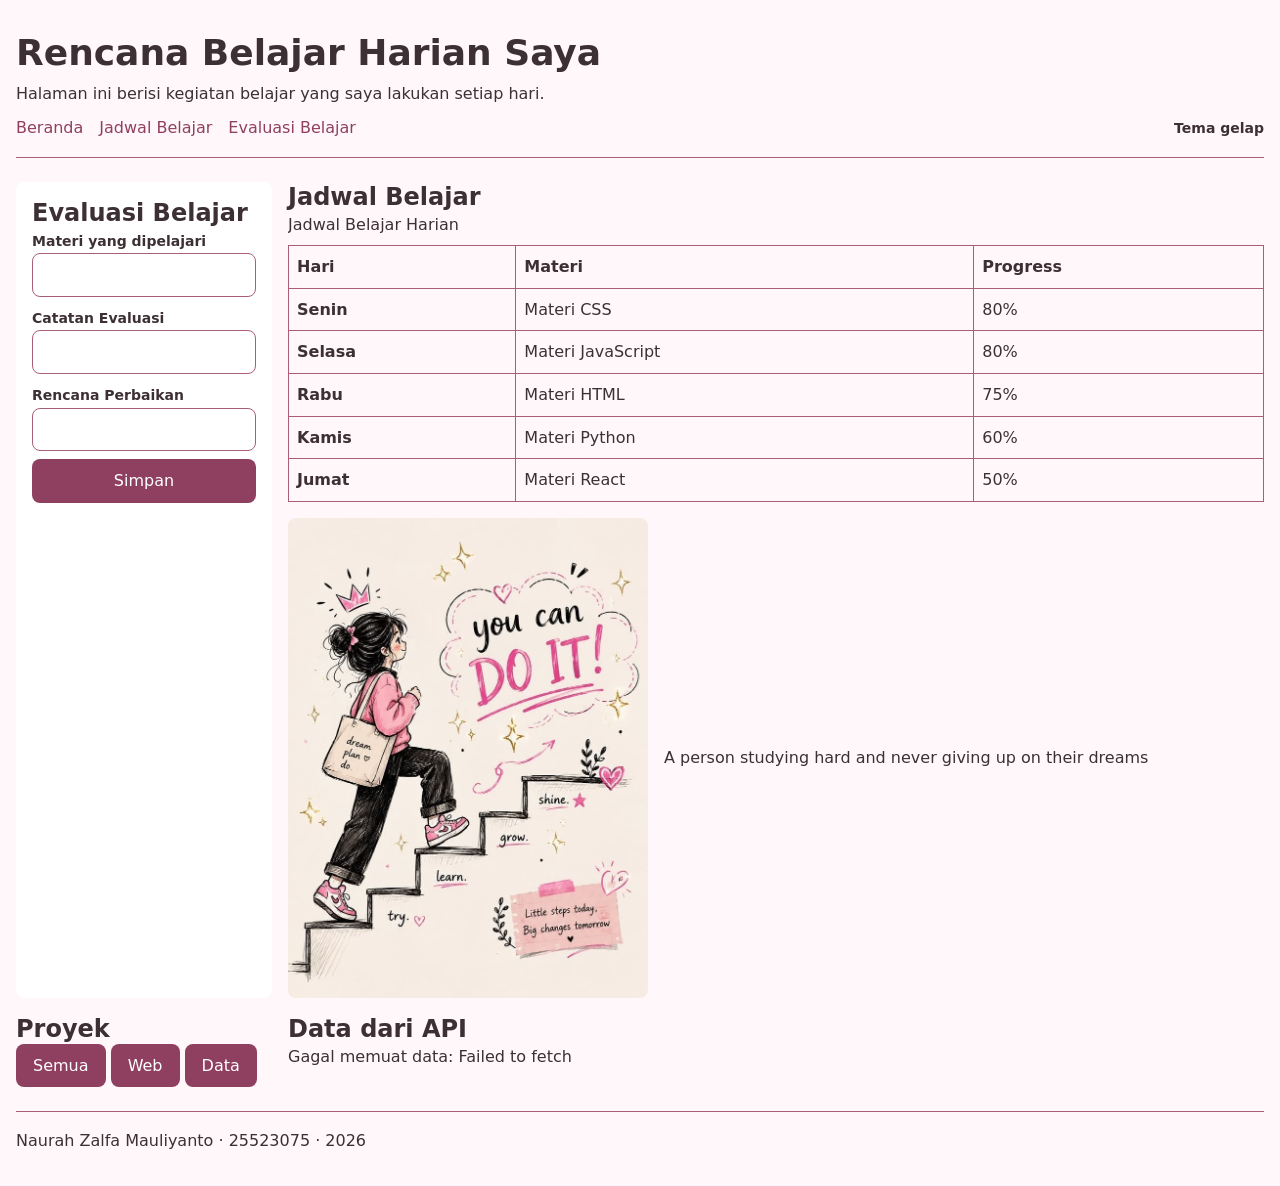
<file: worksheet-p10/profil.html>
<!DOCTYPE html>
<html lang="id">

<head>
    <title>Rencana Belajar Harian Saya</title>

    <meta charset="utf-8">
    <meta name="viewport" content="width=device-width, initial-scale=1.0">

    <link rel="stylesheet" href="tokens.css">
    <link rel="stylesheet" href="base.css">
    <link rel="stylesheet" href="layout.css">
    <link rel="stylesheet" href="komponen.css">
    <link rel="stylesheet" href="tema.css">
    <link rel="stylesheet" href="responsif.css">
</head>

<body class="page">

    <header id="beranda">

        <div class="header-baris">

            <h1>Rencana Belajar Harian Saya</h1>

            <p class="deskripsi-header">
                Halaman ini berisi kegiatan belajar yang saya lakukan setiap hari.
            </p>

            <div class="navigasi-bawah">

                <nav class="navbar" aria-label="Navigasi utama">
                    <ul>
                        <li>
                            <a href="#beranda">Beranda</a>
                        </li>

                        <li>
                            <a href="#bagian-1">Jadwal Belajar</a>
                        </li>

                        <li>
                            <a href="#bagian-2">Evaluasi Belajar</a>
                        </li>
                    </ul>
                </nav>

                <label class="tombol-tema">
                    <input
                        type="checkbox"
                        id="tema"
                        class="pengalih-tema"
                    >
                    Tema gelap
                </label>

            </div>

        </div>

    </header>

    <main class="content">

        <section id="bagian-2" class="sisi">

            <h2>Evaluasi Belajar</h2>

            <form>

                <p>
                    <label for="materi">
                        Materi yang dipelajari
                    </label>

                    <input
                        type="text"
                        id="materi"
                        name="materi"
                    >

                    <small id="error-materi"></small>
                </p>

                <p>
                    <label for="catatan-evaluasi">
                        Catatan Evaluasi
                    </label>

                    <input
                        type="text"
                        id="catatan-evaluasi"
                        name="catatan-evaluasi"
                    >

                    <small id="error-catatan"></small>
                </p>

                <p>
                    <label for="rencana-perbaikan">
                        Rencana Perbaikan
                    </label>

                    <input
                        type="text"
                        id="rencana-perbaikan"
                        name="rencana-perbaikan"
                    >

                    <small id="error-rencana"></small>
                </p>

                <button type="submit">
                    Simpan
                </button>

            </form>

        </section>

        <section id="bagian-1" class="utama">

            <h2>Jadwal Belajar</h2>

            <div class="table-wrap">

                <table>

                    <caption>
                        Jadwal Belajar Harian
                    </caption>

                    <thead>
                        <tr>
                            <th scope="col">Hari</th>
                            <th scope="col">Materi</th>
                            <th scope="col">Progress</th>
                        </tr>
                    </thead>

                    <tbody>

                        <tr>
                            <th scope="row">Senin</th>
                            <td>Materi CSS</td>
                            <td>80%</td>
                        </tr>

                        <tr>
                            <th scope="row">Selasa</th>
                            <td>Materi JavaScript</td>
                            <td>80%</td>
                        </tr>

                        <tr>
                            <th scope="row">Rabu</th>
                            <td>Materi HTML</td>
                            <td>75%</td>
                        </tr>

                        <tr>
                            <th scope="row">Kamis</th>
                            <td>Materi Python</td>
                            <td>60%</td>
                        </tr>

                        <tr>
                            <th scope="row">Jumat</th>
                            <td>Materi React</td>
                            <td>50%</td>
                        </tr>

                    </tbody>

                </table>

            </div>

            <figure>

                <img
                    src="belajar.jpe"
                    alt="A person studying hard and never giving up on their dreams"
                >

                <figcaption>
                    A person studying hard and never giving up on their dreams
                </figcaption>

            </figure>

        </section>

        <section>

            <h2>Proyek</h2>

            <div id="filter">
                <button data-kategori="semua" class="aktif">
                    Semua
                </button>

                <button data-kategori="web">
                    Web
                </button>

                <button data-kategori="data">
                    Data
                </button>
            </div>

            <ul id="daftar"></ul>

            <p id="pesan-kosong" hidden>
                Tidak ada proyek pada kategori itu.
            </p>

        </section>

    
        <section id="bagian-api">

            <h2>Data dari API</h2>

            <div id="daftar-api"></div>

        </section>

    </main>

    <footer>

        <p>
            Naurah Zalfa Mauliyanto · 25523075 · 2026
        </p>

    </footer>

    <script type="module" src="js/app.js"></script>
    <script type="module" src="js/dom.js"></script>

</body>
</html>
</file>
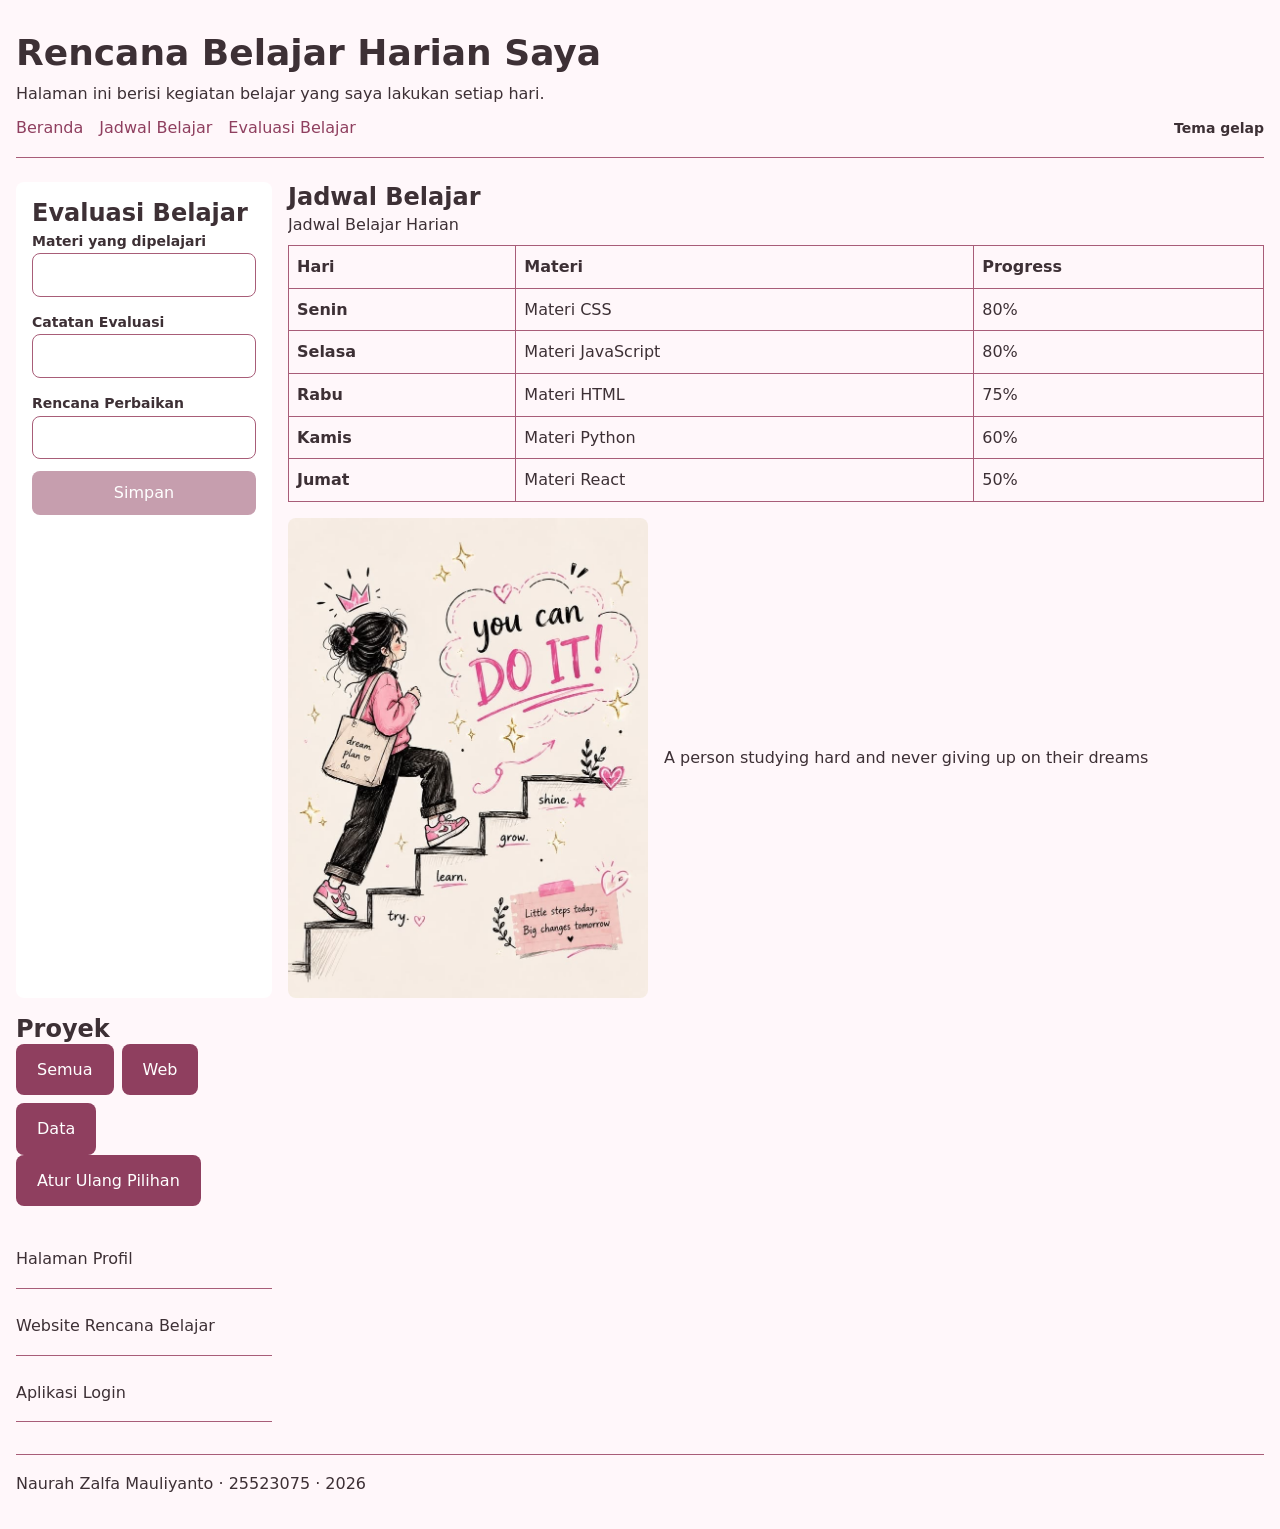
<file: worksheet-p11/profil.html>
<!DOCTYPE html>
<html lang="id">

<head>
    <meta charset="utf-8">
    <meta name="viewport" content="width=device-width, initial-scale=1.0">
    <title>Rencana Belajar Harian Saya</title>

    <link rel="stylesheet" href="tokens.css">
    <link rel="stylesheet" href="base.css">
    <link rel="stylesheet" href="layout.css">
    <link rel="stylesheet" href="komponen.css">
    <link rel="stylesheet" href="tema.css">
    <link rel="stylesheet" href="responsif.css">
</head>

<body class="page">

    <header id="beranda">
        <div class="header-baris">

            <h1>Rencana Belajar Harian Saya</h1>

            <p class="deskripsi-header">
                Halaman ini berisi kegiatan belajar yang saya lakukan setiap hari.
            </p>

            <div class="navigasi-bawah">
                <nav class="navbar" aria-label="Navigasi utama">
                    <ul>
                        <li><a href="#beranda">Beranda</a></li>
                        <li><a href="#bagian-1">Jadwal Belajar</a></li>
                        <li><a href="#bagian-2">Evaluasi Belajar</a></li>
                    </ul>
                </nav>

                <label class="tombol-tema">
                    <input
                        type="checkbox"
                        id="tema"
                        class="pengalih-tema"
                    >
                    Tema gelap
                </label>
            </div>

        </div>
    </header>

    <main class="content">

        <section id="bagian-2" class="sisi">
            <h2>Evaluasi Belajar</h2>

            <form>
                <p>
                    <label for="materi">Materi yang dipelajari</label>
                    <input type="text" id="materi" name="materi">
                    <small id="error-materi"></small>
                </p>

                <p>
                    <label for="catatan-evaluasi">Catatan Evaluasi</label>
                    <input
                        type="text"
                        id="catatan-evaluasi"
                        name="catatan-evaluasi"
                    >
                    <small id="error-catatan"></small>
                </p>

                <p>
                    <label for="rencana-perbaikan">Rencana Perbaikan</label>
                    <input
                        type="text"
                        id="rencana-perbaikan"
                        name="rencana-perbaikan"
                    >
                    <small id="error-rencana"></small>
                </p>

                <button type="submit">Simpan</button>
            </form>
        </section>

        <section id="bagian-1" class="utama">
            <h2>Jadwal Belajar</h2>

            <div class="table-wrap">
                <table>
                    <caption>Jadwal Belajar Harian</caption>

                    <thead>
                        <tr>
                            <th scope="col">Hari</th>
                            <th scope="col">Materi</th>
                            <th scope="col">Progress</th>
                        </tr>
                    </thead>

                    <tbody>
                        <tr>
                            <th scope="row">Senin</th>
                            <td>Materi CSS</td>
                            <td>80%</td>
                        </tr>
                        <tr>
                            <th scope="row">Selasa</th>
                            <td>Materi JavaScript</td>
                            <td>80%</td>
                        </tr>
                        <tr>
                            <th scope="row">Rabu</th>
                            <td>Materi HTML</td>
                            <td>75%</td>
                        </tr>
                        <tr>
                            <th scope="row">Kamis</th>
                            <td>Materi Python</td>
                            <td>60%</td>
                        </tr>
                        <tr>
                            <th scope="row">Jumat</th>
                            <td>Materi React</td>
                            <td>50%</td>
                        </tr>
                    </tbody>
                </table>
            </div>

            <figure>
                <img
                    src="belajar.jpe"
                    alt="A person studying hard and never giving up on their dreams"
                >
                <figcaption>
                    A person studying hard and never giving up on their dreams
                </figcaption>
            </figure>
        </section>

        <section id="bagian-proyek">
            <h2>Proyek</h2>

            <div id="filter">
                <button type="button" data-kategori="semua" class="aktif">
                    Semua
                </button>
                <button type="button" data-kategori="web">
                    Web
                </button>
                <button type="button" data-kategori="data">
                    Data
                </button>
            </div>

            <button id="atur-ulang" type="button">
                Atur Ulang Pilihan
            </button>

            <ul id="daftar"></ul>

            <p id="pesan-kosong" hidden>
                Tidak ada proyek pada kategori itu.
            </p>
        </section>

    </main>

    <footer>
        <p>Naurah Zalfa Mauliyanto · 25523075 · 2026</p>
    </footer>

    <script type="module" src="js/app.js"></script>

</body>
</html>
</file>
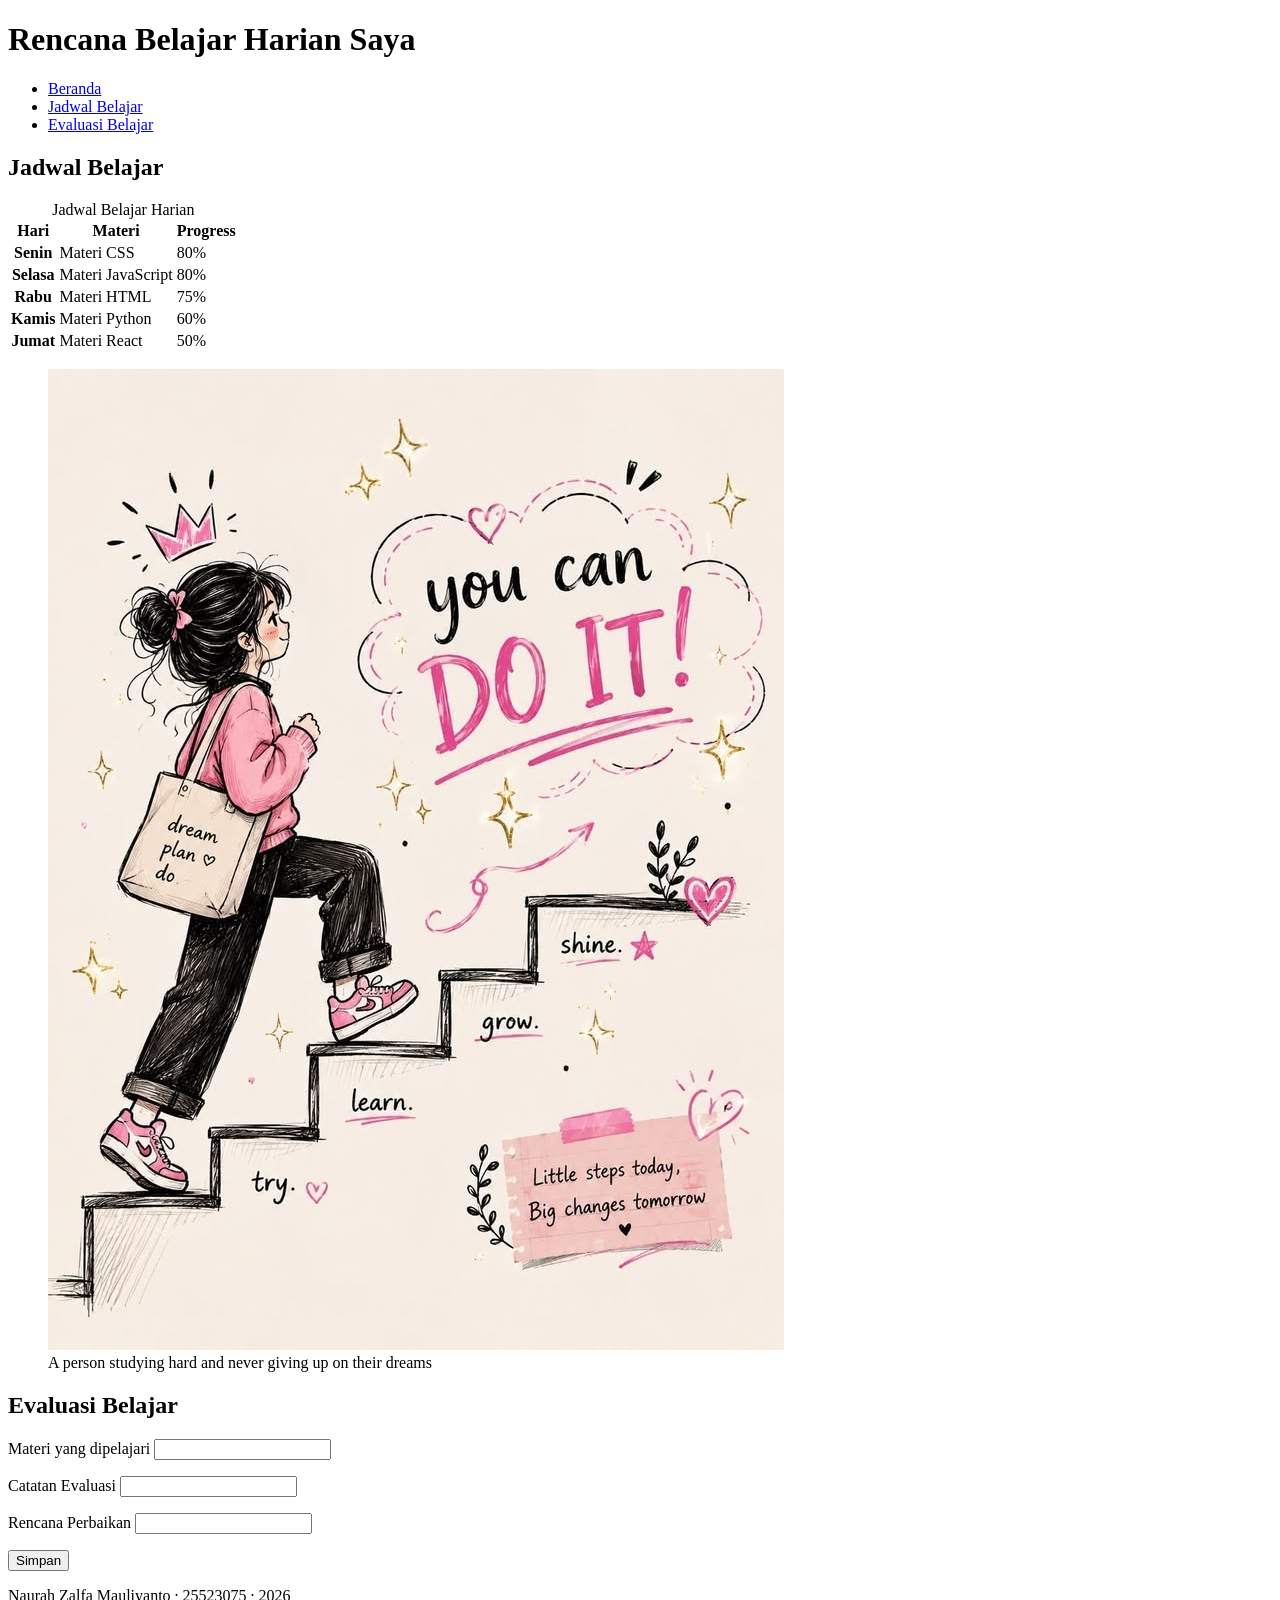
<file: worksheet-p3/profil.html>
<!DOCTYPE html>

<html lang="id">
<head>
    <title>Rencana Belajar Harian Saya</title>
    <meta charset="utf-8">
    <meta name="viewport" content="width=device-width, initial-scale=1.0">
</head>

<body>

    <header id="beranda">
        <h1>Rencana Belajar Harian Saya</h1>

        <nav aria-label="Navigasi utama">
            <ul>
                <li><a href="#beranda">Beranda</a></li>
                <li><a href="#bagian-1">Jadwal Belajar</a></li>
                <li><a href="#bagian-2">Evaluasi Belajar</a></li>
            </ul>
        </nav>
    </header>

    <main>

        <section id="bagian-1">

            <h2>Jadwal Belajar</h2>

            <table>
                <caption>Jadwal Belajar Harian</caption>

                <thead>
                    <tr>
                        <th scope="col">Hari</th>
                        <th scope="col">Materi</th>
                        <th scope="col">Progress</th>
                    </tr>
                </thead>

                <tbody>
                    <tr>
                        <th scope="row">Senin</th>
                        <td>Materi CSS</td>
                        <td>80%</td>
                    </tr>

                    <tr>
                        <th scope="row">Selasa</th>
                        <td>Materi JavaScript</td>
                        <td>80%</td>
                    </tr>

                    <tr>
                        <th scope="row">Rabu</th>
                        <td>Materi HTML</td>
                        <td>75%</td>
                    </tr>

                    <tr>
                        <th scope="row">Kamis</th>
                        <td>Materi Python</td>
                        <td>60%</td>
                    </tr>

                    <tr>
                        <th scope="row">Jumat</th>
                        <td>Materi React</td>
                        <td>50%</td>
                    </tr>
                </tbody>
            </table>

            <figure>
                <img
                    src="belajar.jpe"
                    alt="A person studying hard and never giving up on their dreams"
                >

                <figcaption>A person studying hard and never giving up on their dreams</figcaption>
            </figure>

        </section>

        <section id="bagian-2">

            <h2>Evaluasi Belajar</h2>

            <form action="/simpan" method="post">

                <p>
                    <label for="materi">Materi yang dipelajari</label>
                    <input
                        type="text"
                        id="materi"
                        name="materi"
                        required
                    >
                </p>

                <p>
                    <label for="catatan-evaluasi">Catatan Evaluasi</label>
                    <input
                        type="text"
                        id="catatan-evaluasi"
                        name="catatan-evaluasi"
                        required
                    >
                </p>

                <p>
                    <label for="rencana-perbaikan">Rencana Perbaikan</label>
                    <input
                        type="text"
                        id="rencana-perbaikan"
                        name="rencana-perbaikan"
                        required
                    >
                </p>

                <button type="submit">Simpan</button>

            </form>

        </section>

    </main>


    <footer>
        <p>Naurah Zalfa Mauliyanto · 25523075 · 2026</p>
    </footer>

</body>
</html>
</file>
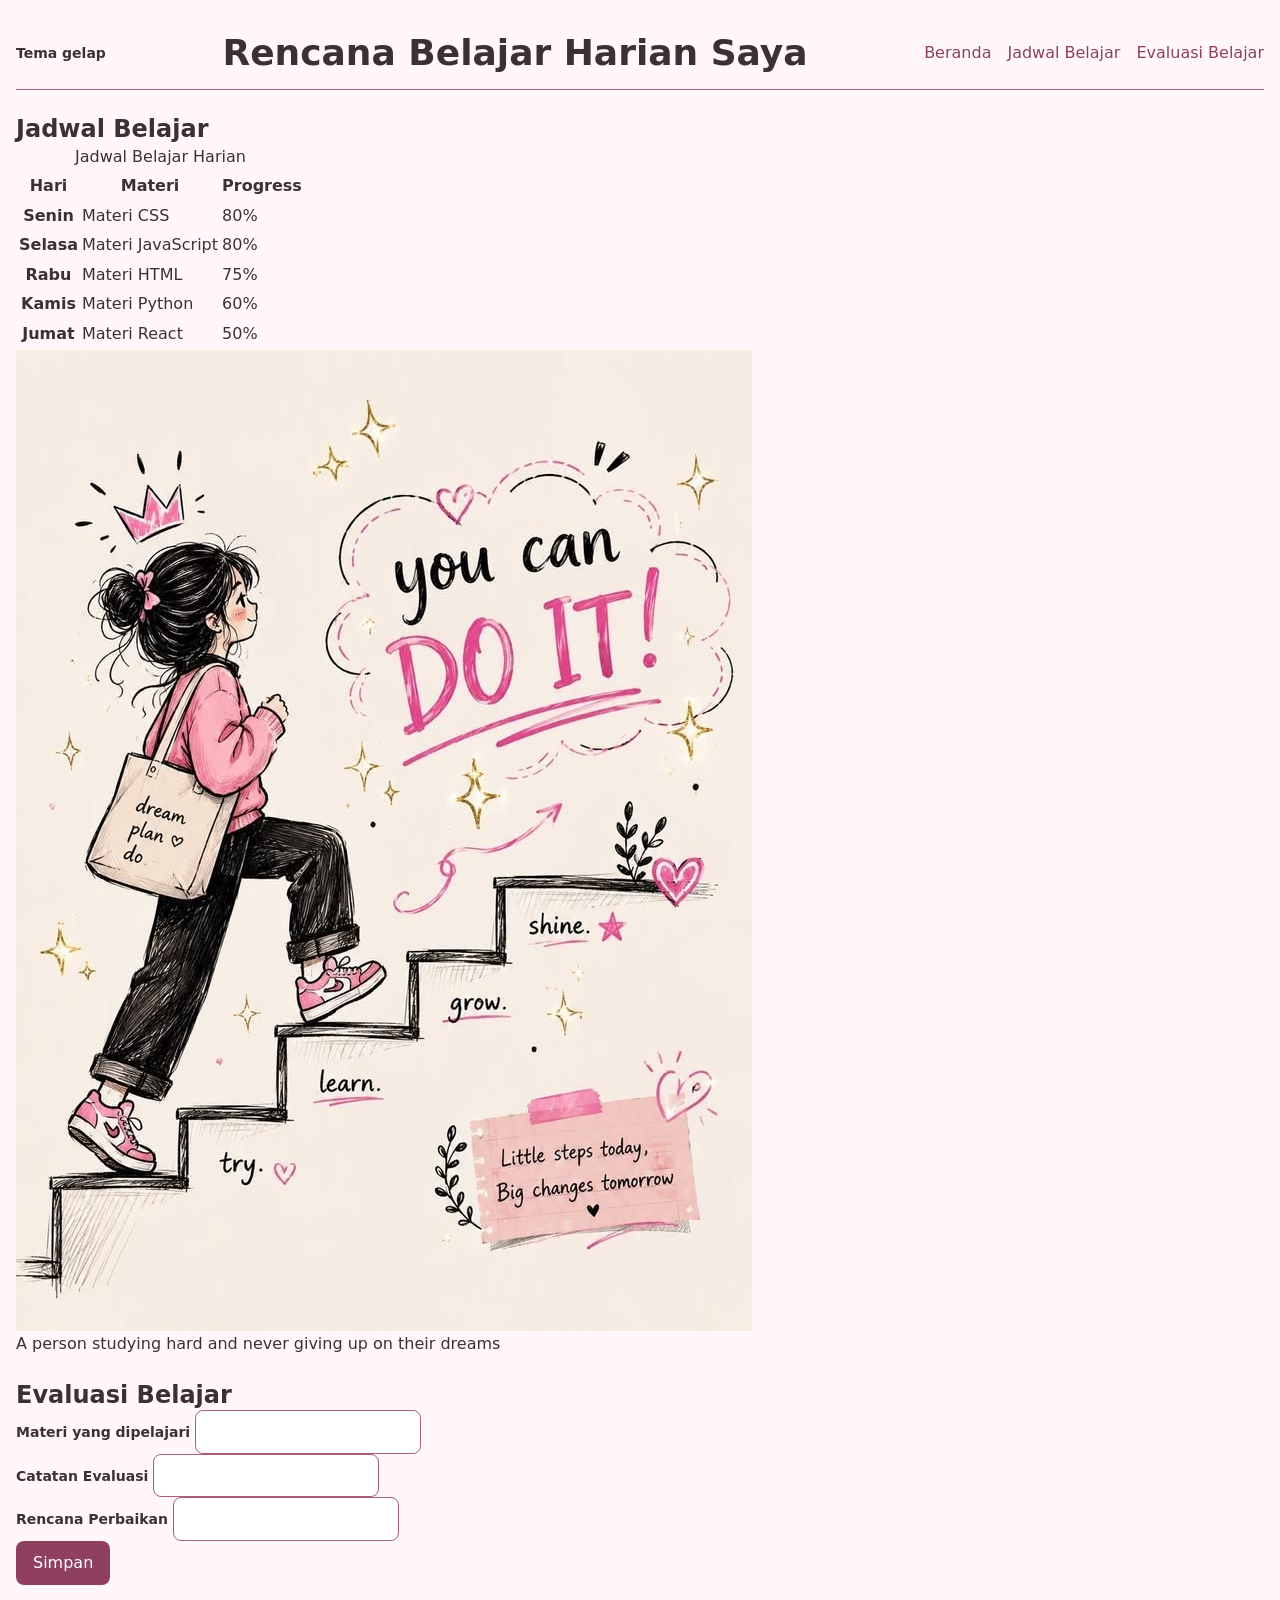
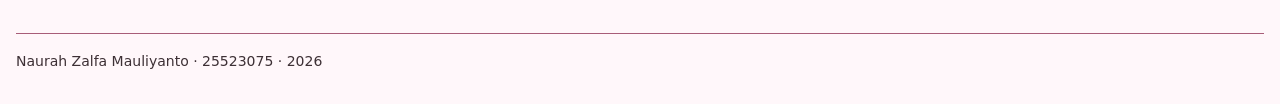
<file: worksheet-p4/profil.html>
<!DOCTYPE html>

<html lang="id">
<head>
    <title>Rencana Belajar Harian Saya</title>
    <meta charset="utf-8">
    <meta name="viewport" content="width=device-width, initial-scale=1.0">

    <link rel="stylesheet" href="tokens.css">
    <link rel="stylesheet" href="base.css">
    <link rel="stylesheet" href="layout.css">
    <link rel="stylesheet" href="komponen.css">
    <link rel="stylesheet" href="tema.css">
</head>

<body>

   <header id="beranda">
    <div class="header-baris">
        <input type="checkbox" id="tema" class="pengalih-tema">
<label for="tema" class="tombol-tema">Tema gelap</label>
        <h1>Rencana Belajar Harian Saya</h1>

        <nav aria-label="Navigasi utama">
            <ul>
                <li><a href="#beranda">Beranda</a></li>
                <li><a href="#bagian-1">Jadwal Belajar</a></li>
                <li><a href="#bagian-2">Evaluasi Belajar</a></li>
            </ul>
        </nav>
    </div>
</header>

    <main>

        <section id="bagian-1">

            <h2>Jadwal Belajar</h2>

            <table>
                <caption>Jadwal Belajar Harian</caption>

                <thead>
                    <tr>
                        <th scope="col">Hari</th>
                        <th scope="col">Materi</th>
                        <th scope="col">Progress</th>
                    </tr>
                </thead>

                <tbody>
                    <tr>
                        <th scope="row">Senin</th>
                        <td>Materi CSS</td>
                        <td>80%</td>
                    </tr>

                    <tr>
                        <th scope="row">Selasa</th>
                        <td>Materi JavaScript</td>
                        <td>80%</td>
                    </tr>

                    <tr>
                        <th scope="row">Rabu</th>
                        <td>Materi HTML</td>
                        <td>75%</td>
                    </tr>

                    <tr>
                        <th scope="row">Kamis</th>
                        <td>Materi Python</td>
                        <td>60%</td>
                    </tr>

                    <tr>
                        <th scope="row">Jumat</th>
                        <td>Materi React</td>
                        <td>50%</td>
                    </tr>
                </tbody>
            </table>

            <figure>
                <img
                    src="belajar.jpe"
                    alt="A person studying hard and never giving up on their dreams"
                >

                <figcaption>A person studying hard and never giving up on their dreams</figcaption>
            </figure>

        </section>

        <section id="bagian-2">

            <h2>Evaluasi Belajar</h2>

            <form action="/simpan" method="post">

                <p>
                    <label for="materi">Materi yang dipelajari</label>
                    <input
                        type="text"
                        id="materi"
                        name="materi"
                        required
                    >
                </p>

                <p>
                    <label for="catatan-evaluasi">Catatan Evaluasi</label>
                    <input
                        type="text"
                        id="catatan-evaluasi"
                        name="catatan-evaluasi"
                        required
                    >
                </p>

                <p>
                    <label for="rencana-perbaikan">Rencana Perbaikan</label>
                    <input
                        type="text"
                        id="rencana-perbaikan"
                        name="rencana-perbaikan"
                        required
                    >
                </p>

                <button type="submit">Simpan</button>

            </form>

        </section>

    </main>


    <footer>
        <p>Naurah Zalfa Mauliyanto · 25523075 · 2026</p>
    </footer>

</body>
</html>
</file>
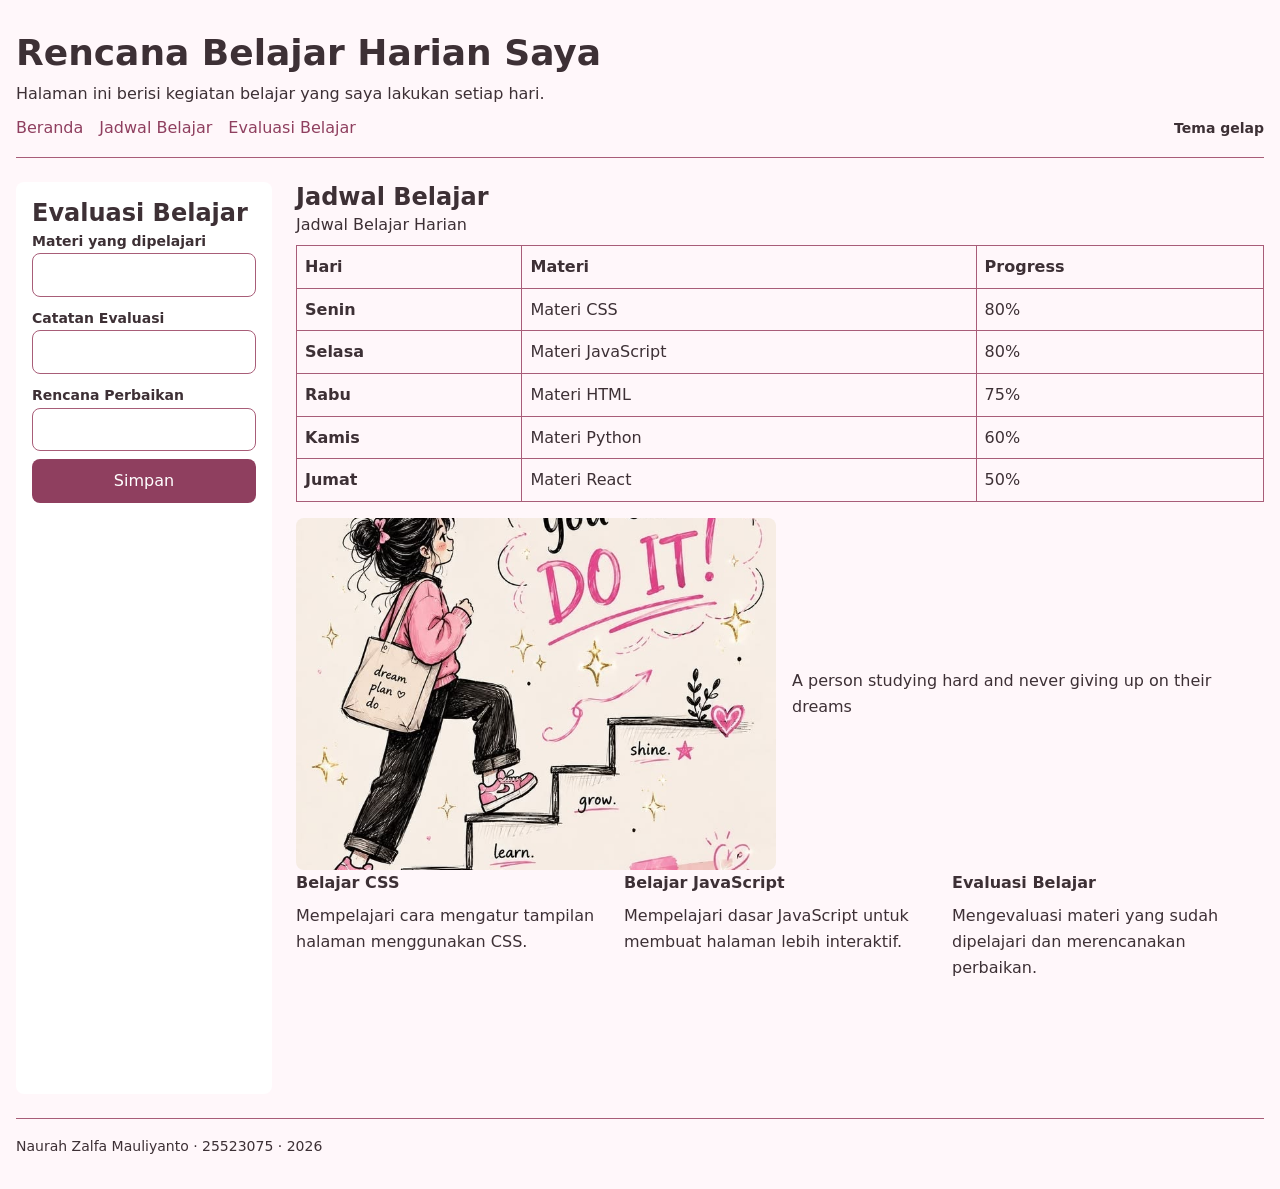
<file: worksheet-p5/profil.html>
<!DOCTYPE html>
<html lang="id">

<head>
    <title>Rencana Belajar Harian Saya</title>

    <meta charset="utf-8">
    <meta name="viewport" content="width=device-width, initial-scale=1.0">

    <link rel="stylesheet" href="tokens.css">
    <link rel="stylesheet" href="base.css">
    <link rel="stylesheet" href="layout.css">
    <link rel="stylesheet" href="komponen.css">
    <link rel="stylesheet" href="tema.css">
</head>

<body class="page">

    <header id="beranda">

        <div class="header-baris">

            <h1>Rencana Belajar Harian Saya</h1>

            <p class="deskripsi-header">
                Halaman ini berisi kegiatan belajar yang saya lakukan setiap hari.
            </p>

            <div class="navigasi-bawah">

                <nav
                    class="navbar"
                    aria-label="Navigasi utama"
                >
                    <ul>
                        <li>
                            <a href="#beranda">Beranda</a>
                        </li>

                        <li>
                            <a href="#bagian-1">Jadwal Belajar</a>
                        </li>

                        <li>
                            <a href="#bagian-2">Evaluasi Belajar</a>
                        </li>
                    </ul>
                </nav>

                <label class="tombol-tema">
                    <input
                        type="checkbox"
                        id="tema"
                        class="pengalih-tema"
                    >
                    Tema gelap
                </label>

            </div>

        </div>

    </header>

    <main class="isi">

        <section
            id="bagian-2"
            class="sisi"
        >

            <h2>Evaluasi Belajar</h2>

            <form
                action="/simpan"
                method="post"
            >

                <p>
                    <label for="materi">
                        Materi yang dipelajari
                    </label>

                    <input
                        type="text"
                        id="materi"
                        name="materi"
                        required
                    >
                </p>

                <p>
                    <label for="catatan-evaluasi">
                        Catatan Evaluasi
                    </label>

                    <input
                        type="text"
                        id="catatan-evaluasi"
                        name="catatan-evaluasi"
                        required
                    >
                </p>

                <p>
                    <label for="rencana-perbaikan">
                        Rencana Perbaikan
                    </label>

                    <input
                        type="text"
                        id="rencana-perbaikan"
                        name="rencana-perbaikan"
                        required
                    >
                </p>

                <button type="submit">
                    Simpan
                </button>

            </form>

        </section>

        <section
            id="bagian-1"
            class="utama"
        >

            <h2>Jadwal Belajar</h2>

            <table>

                <caption>
                    Jadwal Belajar Harian
                </caption>

                <thead>
                    <tr>
                        <th scope="col">Hari</th>
                        <th scope="col">Materi</th>
                        <th scope="col">Progress</th>
                    </tr>
                </thead>

                <tbody>

                    <tr>
                        <th scope="row">Senin</th>
                        <td>Materi CSS</td>
                        <td>80%</td>
                    </tr>

                    <tr>
                        <th scope="row">Selasa</th>
                        <td>Materi JavaScript</td>
                        <td>80%</td>
                    </tr>

                    <tr>
                        <th scope="row">Rabu</th>
                        <td>Materi HTML</td>
                        <td>75%</td>
                    </tr>

                    <tr>
                        <th scope="row">Kamis</th>
                        <td>Materi Python</td>
                        <td>60%</td>
                    </tr>

                    <tr>
                        <th scope="row">Jumat</th>
                        <td>Materi React</td>
                        <td>50%</td>
                    </tr>

                </tbody>

            </table>

            <figure>

                <img
                    src="belajar.jpe"
                    alt="A person studying hard and never giving up on their dreams"
                >

                <figcaption>
                    A person studying hard and never giving up on their dreams
                </figcaption>

            </figure>

            <div class="galeri">

                <article class="kartu">
                    <h3>Belajar CSS</h3>
                    <p>
                        Mempelajari cara mengatur tampilan halaman menggunakan CSS.
                    </p>
                </article>

                <article class="kartu">
                    <h3>Belajar JavaScript</h3>
                    <p>
                        Mempelajari dasar JavaScript untuk membuat halaman lebih interaktif.
                    </p>
                </article>

                <article class="kartu">
                    <h3>Evaluasi Belajar</h3>
                    <p>
                        Mengevaluasi materi yang sudah dipelajari dan merencanakan perbaikan.
                    </p>
                </article>

            </div>

        </section>

    </main>

    <footer>

        <p>
            Naurah Zalfa Mauliyanto · 25523075 · 2026
        </p>

    </footer>

</body>
</html>
</file>
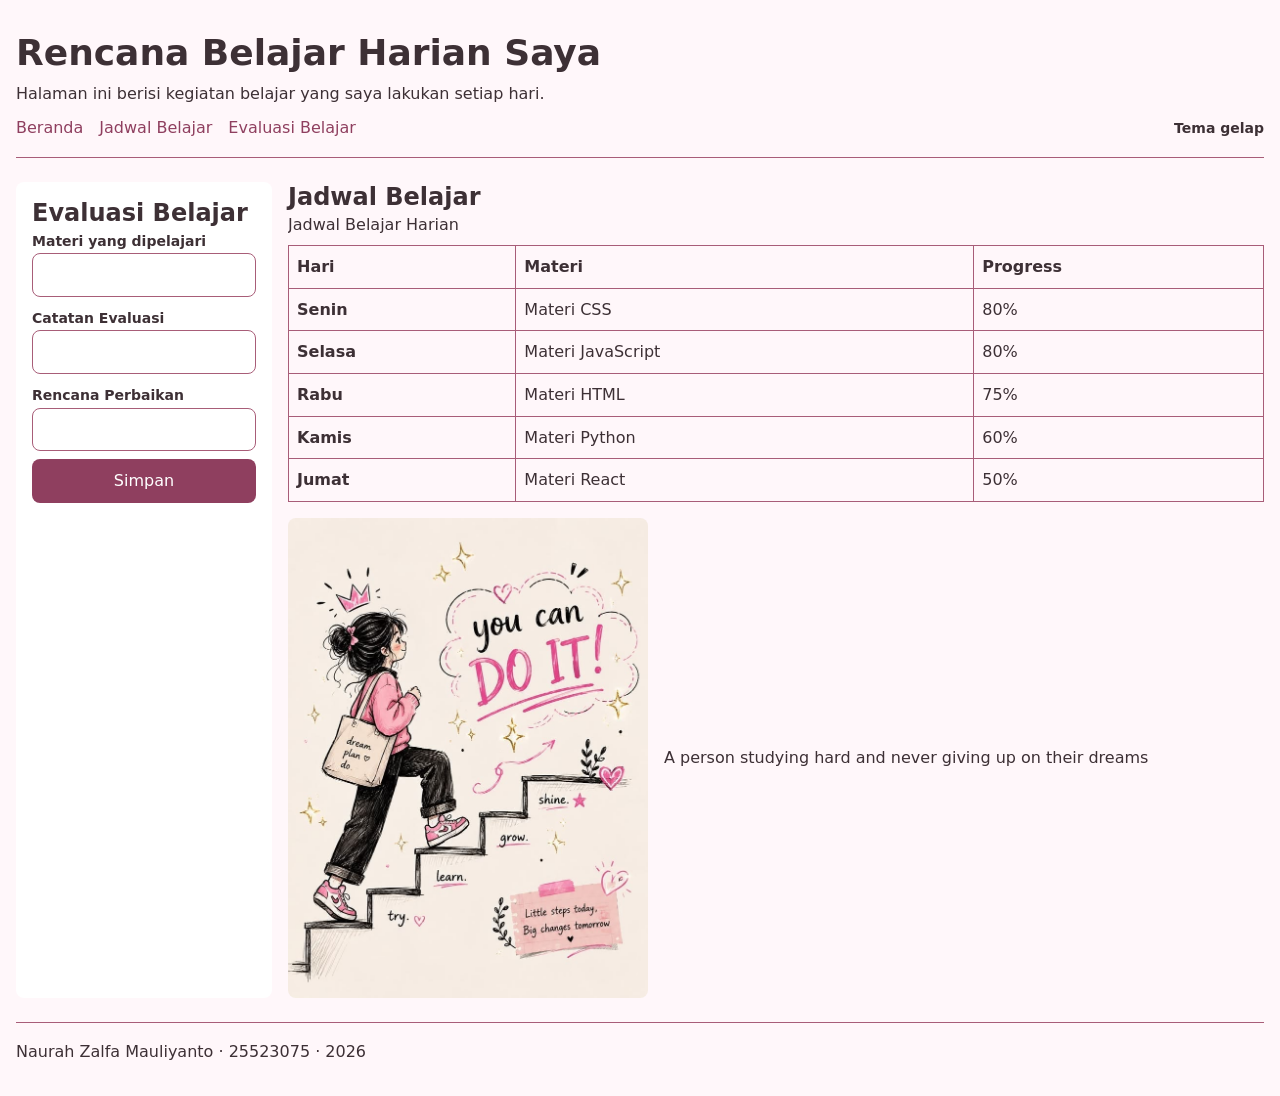
<file: worksheet-p6/profil.html>
<!DOCTYPE html>
<html lang="id">

<head>
    <title>Rencana Belajar Harian Saya</title>

    <meta charset="utf-8">
    <meta name="viewport" content="width=device-width, initial-scale=1.0">

    <link rel="stylesheet" href="tokens.css">
    <link rel="stylesheet" href="base.css">
    <link rel="stylesheet" href="layout.css">
    <link rel="stylesheet" href="komponen.css">
    <link rel="stylesheet" href="tema.css">
    <link rel="stylesheet" href="responsif.css">
</head>

<body class="page">

    <header id="beranda">

        <div class="header-baris">

            <h1>Rencana Belajar Harian Saya</h1>

            <p class="deskripsi-header">
                Halaman ini berisi kegiatan belajar yang saya lakukan setiap hari.
            </p>

            <div class="navigasi-bawah">

                <nav
                    class="navbar"
                    aria-label="Navigasi utama"
                >
                    <ul>
                        <li>
                            <a href="#beranda">Beranda</a>
                        </li>

                        <li>
                            <a href="#bagian-1">Jadwal Belajar</a>
                        </li>

                        <li>
                            <a href="#bagian-2">Evaluasi Belajar</a>
                        </li>
                    </ul>
                </nav>

                <label class="tombol-tema">
                    <input
                        type="checkbox"
                        id="tema"
                        class="pengalih-tema"
                    >
                    Tema gelap
                </label>

            </div>

        </div>

    </header>

    <main class="content">

        <section
            id="bagian-2"
            class="sisi"
        >

            <h2>Evaluasi Belajar</h2>

            <form
                action="/simpan"
                method="post"
            >

                <p>
                    <label for="materi">
                        Materi yang dipelajari
                    </label>

                    <input
                        type="text"
                        id="materi"
                        name="materi"
                        required
                    >
                </p>

                <p>
                    <label for="catatan-evaluasi">
                        Catatan Evaluasi
                    </label>

                    <input
                        type="text"
                        id="catatan-evaluasi"
                        name="catatan-evaluasi"
                        required
                    >
                </p>

                <p>
                    <label for="rencana-perbaikan">
                        Rencana Perbaikan
                    </label>

                    <input
                        type="text"
                        id="rencana-perbaikan"
                        name="rencana-perbaikan"
                        required
                    >
                </p>

                <button type="submit">
                    Simpan
                </button>

            </form>

        </section>

        <section
            id="bagian-1"
            class="utama"
        >

            <h2>Jadwal Belajar</h2>

            <div class="table-wrap">

                <table>

                    <caption>
                        Jadwal Belajar Harian
                    </caption>

                    <thead>
                        <tr>
                            <th scope="col">Hari</th>
                            <th scope="col">Materi</th>
                            <th scope="col">Progress</th>
                        </tr>
                    </thead>

                    <tbody>

                        <tr>
                            <th scope="row">Senin</th>
                            <td>Materi CSS</td>
                            <td>80%</td>
                        </tr>

                        <tr>
                            <th scope="row">Selasa</th>
                            <td>Materi JavaScript</td>
                            <td>80%</td>
                        </tr>

                        <tr>
                            <th scope="row">Rabu</th>
                            <td>Materi HTML</td>
                            <td>75%</td>
                        </tr>

                        <tr>
                            <th scope="row">Kamis</th>
                            <td>Materi Python</td>
                            <td>60%</td>
                        </tr>

                        <tr>
                            <th scope="row">Jumat</th>
                            <td>Materi React</td>
                            <td>50%</td>
                        </tr>

                    </tbody>

                </table>

            </div>

            <figure>

                <img
                    src="belajar.jpe"
                    alt="A person studying hard and never giving up on their dreams"
                >

                <figcaption>
                    A person studying hard and never giving up on their dreams
                </figcaption>

            </figure>

        </section>

    </main>

    <footer>

        <p>
            Naurah Zalfa Mauliyanto · 25523075 · 2026
        </p>

    </footer>

</body>
</html>
</file>
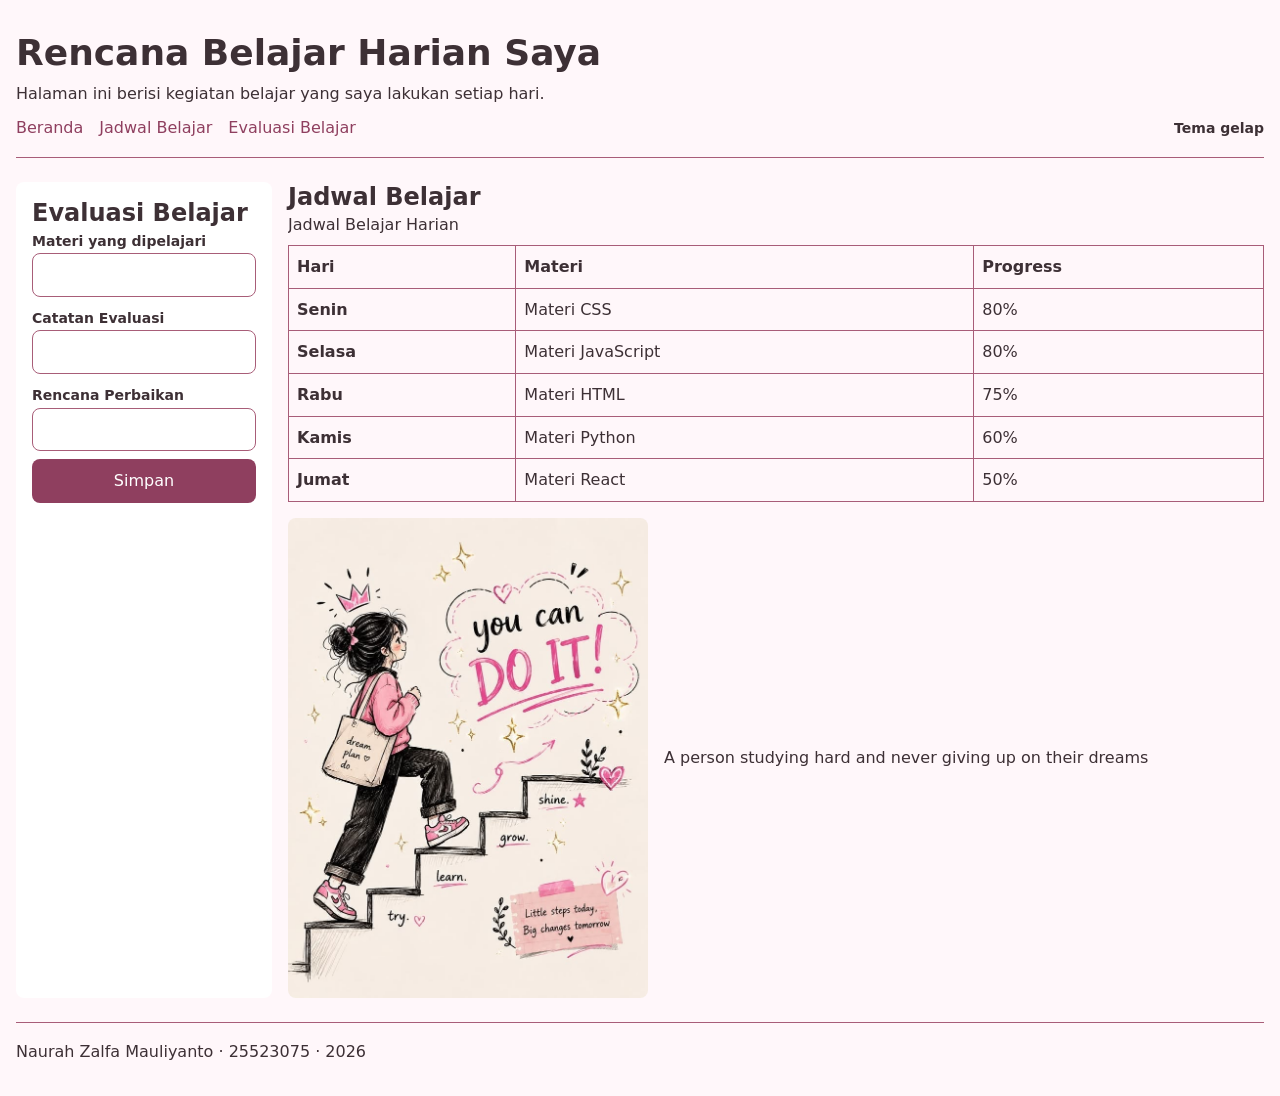
<file: worksheet-p8/profil.html>
<!DOCTYPE html>
<html lang="id">

<head>
    <title>Rencana Belajar Harian Saya</title>

    <meta charset="utf-8">
    <meta name="viewport" content="width=device-width, initial-scale=1.0">

    <link rel="stylesheet" href="tokens.css">
    <link rel="stylesheet" href="base.css">
    <link rel="stylesheet" href="layout.css">
    <link rel="stylesheet" href="komponen.css">
    <link rel="stylesheet" href="tema.css">
    <link rel="stylesheet" href="responsif.css">
</head>

<body class="page">

    <header id="beranda">

        <div class="header-baris">

            <h1>Rencana Belajar Harian Saya</h1>

            <p class="deskripsi-header">
                Halaman ini berisi kegiatan belajar yang saya lakukan setiap hari.
            </p>

            <div class="navigasi-bawah">

                <nav
                    class="navbar"
                    aria-label="Navigasi utama"
                >
                    <ul>
                        <li>
                            <a href="#beranda">Beranda</a>
                        </li>

                        <li>
                            <a href="#bagian-1">Jadwal Belajar</a>
                        </li>

                        <li>
                            <a href="#bagian-2">Evaluasi Belajar</a>
                        </li>
                    </ul>
                </nav>

                <label class="tombol-tema">
                    <input
                        type="checkbox"
                        id="tema"
                        class="pengalih-tema"
                    >
                    Tema gelap
                </label>

            </div>

        </div>

    </header>

    <main class="content">

        <section
            id="bagian-2"
            class="sisi"
        >

            <h2>Evaluasi Belajar</h2>

            <form
                action="/simpan"
                method="post"
            >

                <p>
                    <label for="materi">
                        Materi yang dipelajari
                    </label>

                    <input
                        type="text"
                        id="materi"
                        name="materi"
                        required
                    >
                </p>

                <p>
                    <label for="catatan-evaluasi">
                        Catatan Evaluasi
                    </label>

                    <input
                        type="text"
                        id="catatan-evaluasi"
                        name="catatan-evaluasi"
                        required
                    >
                </p>

                <p>
                    <label for="rencana-perbaikan">
                        Rencana Perbaikan
                    </label>

                    <input
                        type="text"
                        id="rencana-perbaikan"
                        name="rencana-perbaikan"
                        required
                    >
                </p>

                <button type="submit">
                    Simpan
                </button>

            </form>

        </section>

        <section
            id="bagian-1"
            class="utama"
        >

            <h2>Jadwal Belajar</h2>

            <div class="table-wrap">

                <table>

                    <caption>
                        Jadwal Belajar Harian
                    </caption>

                    <thead>
                        <tr>
                            <th scope="col">Hari</th>
                            <th scope="col">Materi</th>
                            <th scope="col">Progress</th>
                        </tr>
                    </thead>

                    <tbody>

                        <tr>
                            <th scope="row">Senin</th>
                            <td>Materi CSS</td>
                            <td>80%</td>
                        </tr>

                        <tr>
                            <th scope="row">Selasa</th>
                            <td>Materi JavaScript</td>
                            <td>80%</td>
                        </tr>

                        <tr>
                            <th scope="row">Rabu</th>
                            <td>Materi HTML</td>
                            <td>75%</td>
                        </tr>

                        <tr>
                            <th scope="row">Kamis</th>
                            <td>Materi Python</td>
                            <td>60%</td>
                        </tr>

                        <tr>
                            <th scope="row">Jumat</th>
                            <td>Materi React</td>
                            <td>50%</td>
                        </tr>

                    </tbody>

                </table>

            </div>

            <figure>

                <img
                    src="belajar.jpe"
                    alt="A person studying hard and never giving up on their dreams"
                >

                <figcaption>
                    A person studying hard and never giving up on their dreams
                </figcaption>

            </figure>

        </section>

    </main>

    <footer>

        <p>
            Naurah Zalfa Mauliyanto · 25523075 · 2026
        </p>

    </footer>

    <script type="module" src="js/app.js"></script>

</body>
</html>
</file>
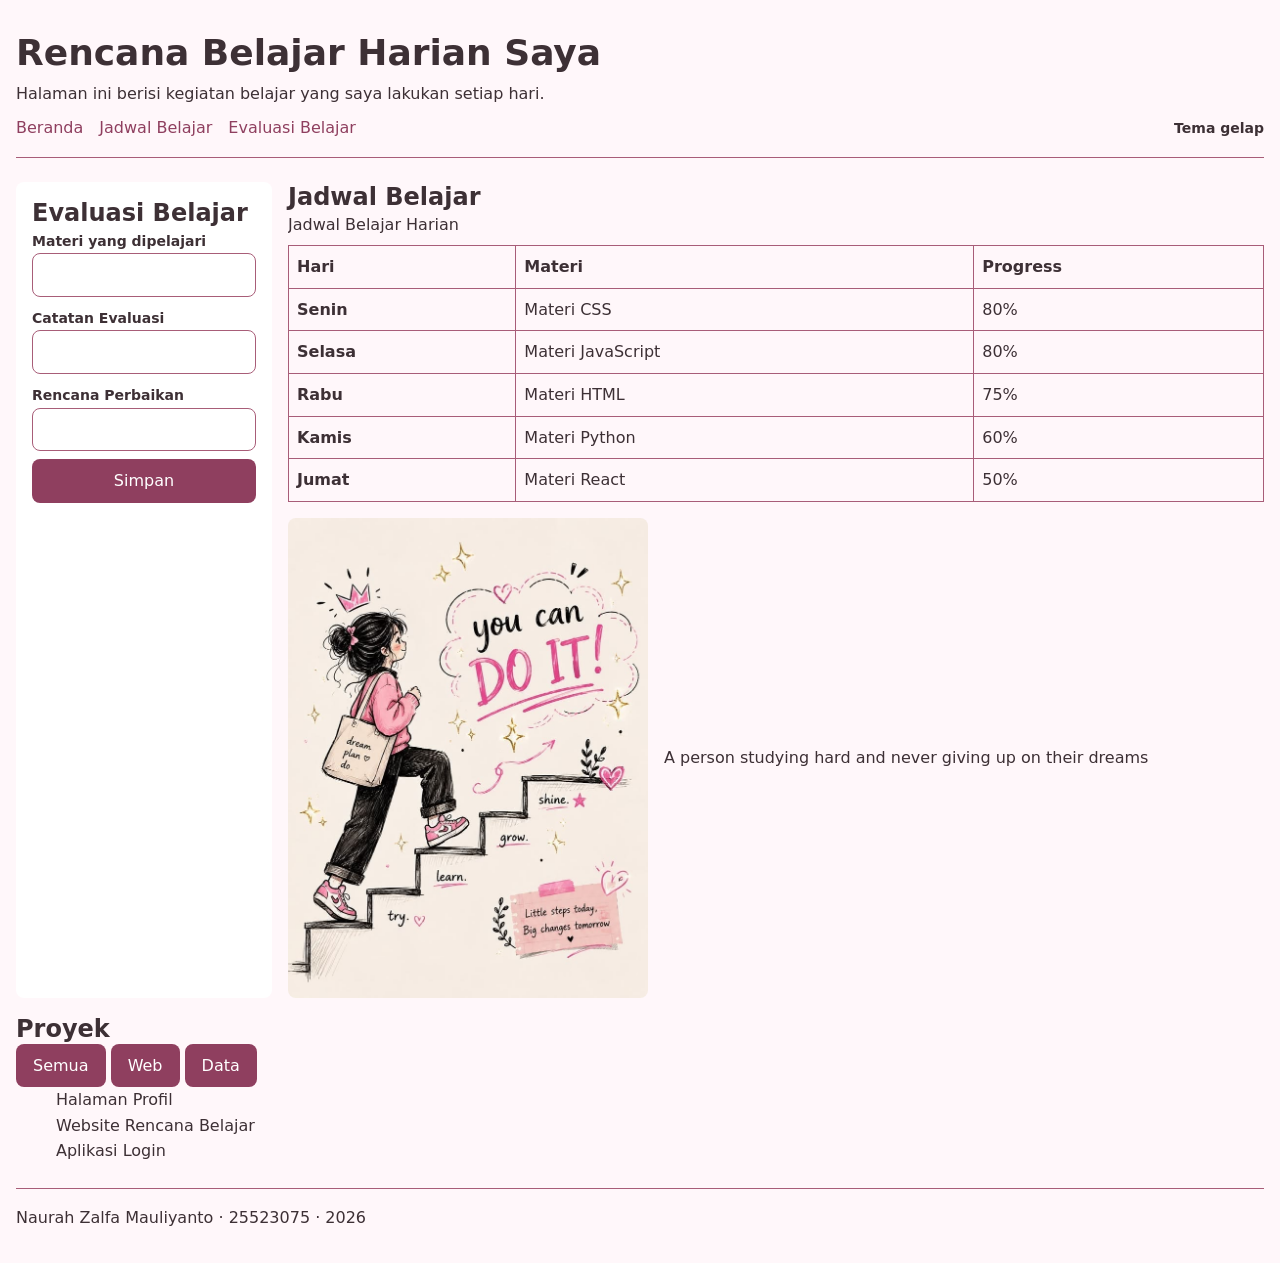
<file: worksheet-p9/profil.html>
<!DOCTYPE html>
<html lang="id">

<head>
    <title>Rencana Belajar Harian Saya</title>

    <meta charset="utf-8">
    <meta name="viewport" content="width=device-width, initial-scale=1.0">

    <link rel="stylesheet" href="tokens.css">
    <link rel="stylesheet" href="base.css">
    <link rel="stylesheet" href="layout.css">
    <link rel="stylesheet" href="komponen.css">
    <link rel="stylesheet" href="tema.css">
    <link rel="stylesheet" href="responsif.css">
</head>

<body class="page">

    <header id="beranda">

        <div class="header-baris">

            <h1>Rencana Belajar Harian Saya</h1>

            <p class="deskripsi-header">
                Halaman ini berisi kegiatan belajar yang saya lakukan setiap hari.
            </p>

            <div class="navigasi-bawah">

                <nav
                    class="navbar"
                    aria-label="Navigasi utama"
                >
                    <ul>
                        <li>
                            <a href="#beranda">Beranda</a>
                        </li>

                        <li>
                            <a href="#bagian-1">Jadwal Belajar</a>
                        </li>

                        <li>
                            <a href="#bagian-2">Evaluasi Belajar</a>
                        </li>
                    </ul>
                </nav>

                <label class="tombol-tema">
                    <input
                        type="checkbox"
                        id="tema"
                        class="pengalih-tema"
                    >
                    Tema gelap
                </label>

            </div>

        </div>

    </header>

    <main class="content">

        <section
            id="bagian-2"
            class="sisi"
        >

            <h2>Evaluasi Belajar</h2>

            <form>

    <p>
        <label for="materi">
            Materi yang dipelajari
        </label>

        <input
            type="text"
            id="materi"
            name="materi"
        >
        <small id="error-materi"></small>
    </p>

    <p>
        <label for="catatan-evaluasi">
            Catatan Evaluasi
        </label>

        <input
            type="text"
            id="catatan-evaluasi"
            name="catatan-evaluasi"
        >

        <small id="error-catatan"></small>
    </p>

    <p>
        <label for="rencana-perbaikan">
            Rencana Perbaikan
        </label>

        <input
            type="text"
            id="rencana-perbaikan"
            name="rencana-perbaikan"
        >

        <small id="error-rencana"></small>
    </p>

    <button type="submit">
        Simpan
    </button>
           
 </form>

        </section>

        <section
            id="bagian-1"
            class="utama"
        >

            <h2>Jadwal Belajar</h2>

            <div class="table-wrap">

                <table>

                    <caption>
                        Jadwal Belajar Harian
                    </caption>

                    <thead>
                        <tr>
                            <th scope="col">Hari</th>
                            <th scope="col">Materi</th>
                            <th scope="col">Progress</th>
                        </tr>
                    </thead>

                    <tbody>

                        <tr>
                            <th scope="row">Senin</th>
                            <td>Materi CSS</td>
                            <td>80%</td>
                        </tr>

                        <tr>
                            <th scope="row">Selasa</th>
                            <td>Materi JavaScript</td>
                            <td>80%</td>
                        </tr>

                        <tr>
                            <th scope="row">Rabu</th>
                            <td>Materi HTML</td>
                            <td>75%</td>
                        </tr>

                        <tr>
                            <th scope="row">Kamis</th>
                            <td>Materi Python</td>
                            <td>60%</td>
                        </tr>

                        <tr>
                            <th scope="row">Jumat</th>
                            <td>Materi React</td>
                            <td>50%</td>
                        </tr>

                    </tbody>

                </table>

            </div>

            <figure>

                <img
                    src="belajar.jpe"
                    alt="A person studying hard and never giving up on their dreams"
                >

                <figcaption>
                    A person studying hard and never giving up on their dreams
                </figcaption>

            </figure>

        </section>
                    <section>
            <h2>Proyek</h2>

            <div id="filter">
                <button data-kategori="semua" class="aktif">Semua</button>
                <button data-kategori="web">Web</button>
                <button data-kategori="data">Data</button>
            </div>

            <ul id="daftar"></ul>

            <p id="pesan-kosong" hidden>
                Tidak ada proyek pada kategori itu.
            </p>
        </section>

    </main>

    <footer>

        <p>
            Naurah Zalfa Mauliyanto · 25523075 · 2026
        </p>

    </footer>

    <script type="module" src="js/app.js"></script>
    <script type="module" src="js/dom.js"></script>

</body>
</html>
</file>
<file: worksheet-p10/tokens.css>
:root {
    --pink-700: #D9799A;
    --pink-500: #C95C7A;
    --pink-100: #FFF7FA;
    --gray-900: #3D3035;

    --space-1: 0.25rem;
    --space-2: 0.5rem;
    --space-3: 0.75rem;
    --space-4: 1rem;
    --space-6: 1.5rem;

    --radius-md: 0.5rem;
    --shadow-1: 0 1px 3px rgba(0, 0, 0, .10);

    --text-sm: 0.875rem;
    --text-md: 1rem;
    --text-xl: 1.5rem;
    --text-3xl: 2.25rem;
}

:root {
    --color-bg: var(--pink-100);
    --color-fg: var(--gray-900);
    --color-surface: #FFFFFF;
    --color-border: #A85D78;
    --color-primary: #8F3F5F;
    --color-danger: #B84D6D;
    --color-focus: var(--pink-500);

    --card-pad: var(--space-4);
    --section-gap: var(--space-6);
}
</file>
<file: worksheet-p10/base.css>
*,
*::before,
*::after {
    box-sizing: border-box;
}

* {
    margin: 0;
}

img {
    max-width: 100%;
    height: auto;
    display: block;
}

html {
    font-size: 100%;
}

body {
    font-family: system-ui, "Segoe UI", Roboto, sans-serif;
    font-size: var(--text-md);
    line-height: 1.6;
    color: var(--color-fg);
    background: var(--color-bg);
    padding: var(--space-4);
}

h1 {
    font-size: var(--text-3xl);
    line-height: 1.15;
}

h2 {
    font-size: var(--text-xl);
    line-height: 1.25;
}

h3 {
    font-size: var(--text-md);
}

main p {
    max-width: 60ch;
}

table {
    width: 100%;
    border-collapse: collapse;
}

th,
td {
    padding: var(--space-2);
    border: 1px solid var(--color-border);
    text-align: left;
}

th {
    font-weight: 600;
}
</file>
<file: worksheet-p10/layout.css>
.page {
    display: grid;
    grid-template-rows: auto 1fr auto;
    min-height: 100dvh;
}

header {
    padding-block: var(--space-4);
    border-bottom: 1px solid var(--color-border);
}

.header-baris {
    display: flex;
    flex-direction: column;
    gap: var(--space-2);
    align-items: stretch;
}

.deskripsi-header {
    margin: 0;
}

.navigasi-bawah {
    display: flex;
    align-items: center;
    justify-content: space-between;
    gap: var(--space-4);
}

.navbar {
    display: flex;
    gap: var(--space-4);
    align-items: center;
}

nav ul {
    display: flex;
    gap: var(--space-4);
    list-style: none;
    padding: 0;
    margin: 0;
}

nav a {
    color: var(--color-primary);
    text-decoration: none;
}

nav a:hover {
    text-decoration: underline;
}

.content {
    display: grid;
    grid-template-columns: 1fr;
    grid-template-areas:
        "sisi"
        "utama";
    gap: var(--space-6);
    padding-block: var(--space-6);
}

.sisi {
    grid-area: sisi;
    min-width: 0;
    background: var(--color-surface);
    padding: var(--space-4);
    border-radius: var(--radius-md);
}

.utama {
    grid-area: utama;
    min-width: 0;
}

table {
    width: 100%;
}

caption {
    text-align: left;
    margin-bottom: var(--space-2);
}

.sisi form {
    display: flex;
    flex-direction: column;
    gap: var(--space-2);
}

.sisi input {
    width: 100%;
}

figure {
    display: grid;
    grid-template-columns: 1fr;
    gap: var(--space-4);
    align-items: center;
    margin: var(--space-4) 0 0;
}

figure img {
    display: block;
    max-width: 100%;
    height: auto;
    object-fit: cover;
    border-radius: var(--radius-md);
}

figcaption {
    margin: 0;
}

.grid {
    display: grid;
    grid-template-columns: 1fr;
    gap: var(--space-4);
}

.kartu__kaki {
    display: flex;
    align-items: center;
    justify-content: space-between;
    gap: var(--space-2);
}

.grid .kartu {
    display: grid;
    align-content: start;
    min-height: 14rem;
}

.kartu__isi {
    min-width: 0;
}

.kartu__judul {
    overflow-wrap: anywhere;
}

.sorotan {
    grid-column: span 2;
}

.papan {
    grid-row: span 2;
}

footer {
    padding-block: var(--space-4);
    border-top: 1px solid var(--color-border);
    color: var(--color-fg);
    font-size: var(--text-sm);
}
</file>
<file: worksheet-p10/komponen.css>
.form-kolom {
    display: flex;
    flex-direction: column;
    gap: var(--space-2);
}

label {
    font-size: var(--text-sm);
    font-weight: 600;
}

input,
select,
textarea {
    font: inherit;
    padding: var(--space-2) var(--space-3);
    border: 1px solid var(--color-border);
    border-radius: var(--radius-md);
    background: var(--color-surface);
    color: var(--color-fg);
}

button {
    font: inherit;
    padding: var(--space-2) var(--space-4);
    border: 1px solid transparent;
    border-radius: var(--radius-md);
    background: var(--color-primary);
    color: var(--color-surface);
    cursor: pointer;
}

:focus-visible {
    outline: 2px solid var(--color-focus);
    outline-offset: 2px;
}

input:user-invalid {
    border-color: var(--color-danger);
    border-width: 2px;
}

.pesan-galat {
    display: none;
    color: var(--color-danger);
    font-size: var(--text-sm);
}

.form-kolom:has(input:user-invalid) .pesan-galat {
    display: block;
}

.kartu {
    display: flex;
    flex-direction: column;
    gap: var(--space-2);
}
</file>
<file: worksheet-p10/tema.css>
@media (prefers-color-scheme: dark) {
    :root {
        --color-bg: #0F172A;
        --color-fg: #E2E8F0;
        --color-surface: #1E293B;
        --color-border: #334155;
        --color-primary: #315A9E;
        --color-danger: #FF8A8A;
        --color-focus: #FFC000;

        --shadow-1: 0 1px 3px rgba(0, 0, 0, .45);
    }
}

.pengalih-tema {
    position: absolute;
    opacity: 0;
    pointer-events: none;
}

:root:has(#tema:checked) {
    --color-bg: #0F172A;
    --color-fg: #E2E8F0;
    --color-surface: #1E293B;
    --color-border: #64748B;
    --color-primary: #7DA9F7;
    --color-danger: #FF8A8A;
    --color-focus: #FFC000;
}
</file>
<file: worksheet-p10/responsif.css>
/* dasar: berlaku di semua lebar */

.content {
    display: grid;
    grid-template-columns: 1fr;
    grid-template-areas:
        "sisi"
        "utama";
    gap: var(--space-4);
}

.sisi,
.utama {
    min-width: 0;
}

.grid {
    display: grid;
    grid-template-columns: 1fr;
    gap: var(--space-4);
}

figure {
    display: grid;
    grid-template-columns: 1fr;
    gap: var(--space-4);
    align-items: center;
    margin: var(--space-4) 0 0;
}

figure img {
    display: block;
    width: 100%;
    max-width: 100%;
    height: auto;
    object-fit: cover;
    border-radius: var(--radius-md);
}

img {
    max-width: 100%;
    height: auto;
}

.table-wrap {
    max-width: 100%;
    overflow-x: auto;
}

p {
    font-size: 1rem;
    line-height: 1.6;
}

input,
select,
textarea {
    max-width: 100%;
}

.sisi input {
    width: 100%;
    min-width: 0;
}

body {
    overflow-wrap: anywhere;
}

@media (min-width: 48rem) {
    .grid {
        grid-template-columns: repeat(2, 1fr);
    }
}

@media (min-width: 60rem) {
    .content {
        grid-template-columns: 16rem 1fr;
        grid-template-areas:
            "sisi utama";
    }

    .grid {
        grid-template-columns: repeat(3, 1fr);
    }

    figure {
        grid-template-columns: 0.6fr 1fr;
    }
}
</file>
<file: worksheet-p11/tokens.css>
:root {
    --pink-700: #D9799A;
    --pink-500: #C95C7A;
    --pink-100: #FFF7FA;
    --gray-900: #3D3035;

    --space-1: 0.25rem;
    --space-2: 0.5rem;
    --space-3: 0.75rem;
    --space-4: 1rem;
    --space-6: 1.5rem;

    --radius-md: 0.5rem;
    --shadow-1: 0 1px 3px rgba(0, 0, 0, .10);

    --text-sm: 0.875rem;
    --text-md: 1rem;
    --text-xl: 1.5rem;
    --text-3xl: 2.25rem;
}

:root {
    --color-bg: var(--pink-100);
    --color-fg: var(--gray-900);
    --color-surface: #FFFFFF;
    --color-border: #A85D78;
    --color-primary: #8F3F5F;
    --color-danger: #B84D6D;
    --color-focus: var(--pink-500);

    --card-pad: var(--space-4);
    --section-gap: var(--space-6);
}
</file>
<file: worksheet-p11/base.css>
*,
*::before,
*::after {
    box-sizing: border-box;
}

* {
    margin: 0;
}

img {
    max-width: 100%;
    height: auto;
    display: block;
}

html {
    font-size: 100%;
}

body {
    font-family: system-ui, "Segoe UI", Roboto, sans-serif;
    font-size: var(--text-md);
    line-height: 1.6;
    color: var(--color-fg);
    background: var(--color-bg);
    padding: var(--space-4);
}

h1 {
    font-size: var(--text-3xl);
    line-height: 1.15;
}

h2 {
    font-size: var(--text-xl);
    line-height: 1.25;
}

h3 {
    font-size: var(--text-md);
}

main p {
    max-width: 60ch;
}

table {
    width: 100%;
    border-collapse: collapse;
}

th,
td {
    padding: var(--space-2);
    border: 1px solid var(--color-border);
    text-align: left;
}

th {
    font-weight: 600;
}
</file>
<file: worksheet-p11/layout.css>
.page {
    display: grid;
    grid-template-rows: auto 1fr auto;
    min-height: 100dvh;
}

header {
    padding-block: var(--space-4);
    border-bottom: 1px solid var(--color-border);
}

.header-baris {
    display: flex;
    flex-direction: column;
    gap: var(--space-2);
    align-items: stretch;
}

.deskripsi-header {
    margin: 0;
}

.navigasi-bawah {
    display: flex;
    align-items: center;
    justify-content: space-between;
    gap: var(--space-4);
}

.navbar {
    display: flex;
    gap: var(--space-4);
    align-items: center;
}

nav ul {
    display: flex;
    gap: var(--space-4);
    list-style: none;
    padding: 0;
    margin: 0;
}

nav a {
    color: var(--color-primary);
    text-decoration: none;
}

nav a:hover {
    text-decoration: underline;
}

.content {
    display: grid;
    grid-template-columns: 1fr;
    grid-template-areas:
        "sisi"
        "utama";
    gap: var(--space-6);
    padding-block: var(--space-6);
}

.sisi {
    grid-area: sisi;
    min-width: 0;
    background: var(--color-surface);
    padding: var(--space-4);
    border-radius: var(--radius-md);
}

.utama {
    grid-area: utama;
    min-width: 0;
}

table {
    width: 100%;
}

caption {
    text-align: left;
    margin-bottom: var(--space-2);
}

.sisi form {
    display: flex;
    flex-direction: column;
    gap: var(--space-2);
}

.sisi input {
    width: 100%;
}

figure {
    display: grid;
    grid-template-columns: 1fr;
    gap: var(--space-4);
    align-items: center;
    margin: var(--space-4) 0 0;
}

figure img {
    display: block;
    max-width: 100%;
    height: auto;
    object-fit: cover;
    border-radius: var(--radius-md);
}

figcaption {
    margin: 0;
}

/* Daftar proyek */
#daftar {
    display: flex;
    flex-direction: column;
    align-items: stretch;
    gap: 0;
    width: 100%;
    padding: 0;
    margin: 0;
    list-style: none;
}

#daftar .kartu {
    display: block;
    width: 100%;
    min-height: auto;
    padding: var(--space-4) 0;
    margin: 0;
    text-align: left;
    border: none;
    border-bottom: 1px solid var(--color-border);
    border-radius: 0;
    background: transparent;
    box-shadow: none;
}

.kartu__kaki {
    display: flex;
    align-items: center;
    justify-content: space-between;
    gap: var(--space-2);
}

.kartu__isi {
    min-width: 0;
}

.kartu__judul {
    overflow-wrap: anywhere;
    text-align: left;
}

.sorotan {
    grid-column: auto;
}

.papan {
    grid-row: auto;
}

footer {
    padding-block: var(--space-4);
    border-top: 1px solid var(--color-border);
    color: var(--color-fg);
    font-size: var(--text-sm);
}
</file>
<file: worksheet-p11/komponen.css>
.form-kolom {
    display: flex;
    flex-direction: column;
    gap: var(--space-2);
}

label {
    font-size: var(--text-sm);
    font-weight: 600;
}

input,
select,
textarea {
    font: inherit;
    padding: var(--space-2) var(--space-3);
    border: 1px solid var(--color-border);
    border-radius: var(--radius-md);
    background: var(--color-surface);
    color: var(--color-fg);
}

button {
    font: inherit;
    padding: var(--space-2) var(--space-4);
    border: 1px solid transparent;
    border-radius: var(--radius-md);
    background: var(--color-primary);
    color: var(--color-surface);
    cursor: pointer;
}

button:disabled {
    opacity: 0.5;
    cursor: not-allowed;
}

:focus-visible {
    outline: 2px solid var(--color-focus);
    outline-offset: 2px;
}

input:user-invalid {
    border-color: var(--color-danger);
    border-width: 2px;
}

.pesan-galat {
    display: none;
    color: #dc2626;
    font-size: var(--text-sm);
}

#error-materi,
#error-catatan,
#error-rencana {
    display: block;
    color: #dc2626;
    font-size: var(--text-sm);
    margin-top: 4px;
}

.kartu {
    display: flex;
    flex-direction: column;
    gap: var(--space-2);
}

/* Bagian proyek */
#filter {
    display: flex;
    flex-wrap: wrap;
    gap: 8px;
    margin-bottom: 0;
}

#filter button {
    padding: 12px 20px;
    font-size: 16px;
}

#filter button.aktif {
    background: var(--color-primary);
}

#atur-ulang {
    display: block;
    margin: 0 0 24px;
    padding: 12px 20px;
    font-size: 16px;
}

#daftar {
    width: 100%;
    max-width: 700px;
    box-sizing: border-box;
    padding: 0;
    margin: 0;
    list-style: none;
}

#daftar .kartu {
    display: block;
    width: 100%;
    box-sizing: border-box;
    padding: 16px 0;
    margin: 0 0 8px;
    border-bottom: 1px solid var(--color-border);
    overflow-wrap: anywhere;
}
</file>
<file: worksheet-p11/tema.css>
@media (prefers-color-scheme: dark) {
    :root {
        --color-bg: #0F172A;
        --color-fg: #E2E8F0;
        --color-surface: #1E293B;
        --color-border: #334155;
        --color-primary: #315A9E;
        --color-danger: #FF8A8A;
        --color-focus: #FFC000;

        --shadow-1: 0 1px 3px rgba(0, 0, 0, .45);
    }
}

.pengalih-tema {
    position: absolute;
    opacity: 0;
    pointer-events: none;
}

:root:has(#tema:checked) {
    --color-bg: #0F172A;
    --color-fg: #E2E8F0;
    --color-surface: #1E293B;
    --color-border: #64748B;
    --color-primary: #7DA9F7;
    --color-danger: #FF8A8A;
    --color-focus: #FFC000;
}
</file>
<file: worksheet-p11/responsif.css>
.content {
    display: grid;
    grid-template-columns: 1fr;
    grid-template-areas:
        "sisi"
        "utama";
    gap: var(--space-4);
}

.sisi,
.utama {
    min-width: 0;
}

.grid {
    display: grid;
    grid-template-columns: 1fr;
    gap: var(--space-4);
}

figure {
    display: grid;
    grid-template-columns: 1fr;
    gap: var(--space-4);
    align-items: center;
    margin: var(--space-4) 0 0;
}

figure img {
    display: block;
    width: 100%;
    max-width: 100%;
    height: auto;
    object-fit: cover;
    border-radius: var(--radius-md);
}

img {
    max-width: 100%;
    height: auto;
}

.table-wrap {
    max-width: 100%;
    overflow-x: auto;
}

p {
    font-size: 1rem;
    line-height: 1.6;
}

input,
select,
textarea {
    max-width: 100%;
}

.sisi input {
    width: 100%;
    min-width: 0;
}

body {
    overflow-wrap: anywhere;
}

@media (min-width: 48rem) {
    .grid {
        grid-template-columns: repeat(2, 1fr);
    }
}

@media (min-width: 60rem) {
    .content {
        grid-template-columns: 16rem 1fr;
        grid-template-areas:
            "sisi utama";
    }

    .grid {
        grid-template-columns: repeat(3, 1fr);
    }

    figure {
        grid-template-columns: 0.6fr 1fr;
    }
}
</file>
<file: worksheet-p4/tokens.css>
:root {
  --pink-700: #D9799A;
  --pink-500: #C95C7A;
  --pink-100: #FFF7FA;
  --gray-900: #3D3035;

  --space-1: 0.25rem;
  --space-2: 0.5rem;
  --space-3: 0.75rem;
  --space-4: 1rem;
  --space-6: 1.5rem;

  --radius-md: 0.5rem;
  --shadow-1: 0 1px 3px rgba(0, 0, 0, .10);

  --text-sm: 0.875rem;
  --text-md: 1rem;
  --text-xl: 1.5rem;
  --text-3xl: 2.25rem;
}

:root {
  --color-bg: var(--pink-100);
  --color-fg: var(--gray-900);
  --color-surface: #FFFFFF;
  --color-border: #A85D78;
  --color-primary: #8F3F5F;
  --color-danger: #B84D6D;
  --color-focus: var(--pink-500);

  --card-pad: var(--space-4);
  --section-gap: var(--space-6);
}
</file>
<file: worksheet-p4/base.css>
*, *::before, *::after {
  box-sizing: border-box;
}

* {
  margin: 0;
}

img {
  max-width: 100%;
  height: auto;
  display: block;
}
html {
  font-size: 100%;
}

body {
  font-family: system-ui, "Segoe UI", Roboto, sans-serif;
  font-size: var(--text-md);
  line-height: 1.6;
  color: var(--color-fg);
  background: var(--color-bg);
  padding: var(--space-4);
}

h1 {
  font-size: var(--text-3xl);
  line-height: 1.15;
}

h2 {
  font-size: var(--text-xl);
  line-height: 1.25;
}

h3 {
  font-size: var(--text-md);
}

main p {
  max-width: 60ch;
}
</file>
<file: worksheet-p4/layout.css>
header {
  padding-block: var(--space-4);
  border-bottom: 1px solid var(--color-border);
}

.header-baris {
  display: flex;
  align-items: center;
  justify-content: space-between;
  gap: var(--space-4);
  flex-wrap: wrap;
}

nav ul {
  display: flex;
  gap: var(--space-4);
  list-style: none;
  padding: 0;
}

nav a {
  color: var(--color-primary);
  text-decoration: none;
}

nav a:hover {
  text-decoration: underline;
}

main {
  display: flex;
  flex-direction: column;
  gap: var(--section-gap);
  padding-block: var(--space-6);
}

.katalog {
  display: flex;
  flex-wrap: wrap;
  gap: var(--space-4);
}

.kartu {
  flex: 1 1 16rem;
  background: var(--color-surface);
  border: 1px solid var(--color-border);
  border-radius: var(--radius-md);
  box-shadow: var(--shadow-1);
  padding: var(--card-pad);
}

footer {
  margin-top: var(--space-6);
  padding-block: var(--space-4);
  border-top: 1px solid var(--color-border);
  color: var(--color-fg);
  font-size: var(--text-sm);
}
</file>
<file: worksheet-p4/komponen.css>
.form-kolom {
  display: flex;
  flex-direction: column;
  gap: var(--space-2);
}

label {
  font-size: var(--text-sm);
  font-weight: 600;
}

input,
select,
textarea {
  font: inherit;
  padding: var(--space-2) var(--space-3);
  border: 1px solid var(--color-border);
  border-radius: var(--radius-md);
  background: var(--color-surface);
  color: var(--color-fg);
}

button {
  font: inherit;
  padding: var(--space-2) var(--space-4);
  border: 1px solid transparent;
  border-radius: var(--radius-md);
  background: var(--color-primary);
  color: var(--color-surface);
  cursor: pointer;
}

:focus-visible {
  outline: 2px solid var(--color-focus);
  outline-offset: 2px;
}

input:user-invalid {
  border-color: var(--color-danger);
  border-width: 2px;
}

.pesan-galat {
  display: none;
  color: var(--color-danger);
  font-size: var(--text-sm);
}

.form-kolom:has(input:user-invalid) .pesan-galat {
  display: block;
}
</file>
<file: worksheet-p4/tema.css>
@media (prefers-color-scheme: dark) {
  :root {
    --color-bg: #0F172A;
    --color-fg: #E2E8F0;
    --color-surface: #1E293B;
    --color-border: #334155;
    --color-primary: #315A9E;
    --color-danger: #FF8A8A;
    --color-focus: #FFC000;
    --shadow-1: 0 1px 3px rgba(0, 0, 0, .45);
  }
}

.pengalih-tema {
  position: absolute;
  opacity: 0;
  pointer-events: none;
}

:root:has(#tema:checked) {
  --color-bg: #0F172A;
  --color-fg: #E2E8F0;
  --color-surface: #1E293B;
  --color-border: #64748B;
  --color-primary: #7DA9F7;
  --color-danger: #FF8A8A;
  --color-focus: #FFC000;
}
</file>
<file: worksheet-p5/tokens.css>
:root {
    --pink-700: #D9799A;
    --pink-500: #C95C7A;
    --pink-100: #FFF7FA;
    --gray-900: #3D3035;

    --space-1: 0.25rem;
    --space-2: 0.5rem;
    --space-3: 0.75rem;
    --space-4: 1rem;
    --space-6: 1.5rem;

    --radius-md: 0.5rem;
    --shadow-1: 0 1px 3px rgba(0, 0, 0, .10);

    --text-sm: 0.875rem;
    --text-md: 1rem;
    --text-xl: 1.5rem;
    --text-3xl: 2.25rem;
}

:root {
    --color-bg: var(--pink-100);
    --color-fg: var(--gray-900);
    --color-surface: #FFFFFF;
    --color-border: #A85D78;
    --color-primary: #8F3F5F;
    --color-danger: #B84D6D;
    --color-focus: var(--pink-500);

    --card-pad: var(--space-4);
    --section-gap: var(--space-6);
}
</file>
<file: worksheet-p5/base.css>
*,
*::before,
*::after {
    box-sizing: border-box;
}

* {
    margin: 0;
}

img {
    max-width: 100%;
    height: auto;
    display: block;
}

html {
    font-size: 100%;
}

body {
    font-family: system-ui, "Segoe UI", Roboto, sans-serif;
    font-size: var(--text-md);
    line-height: 1.6;
    color: var(--color-fg);
    background: var(--color-bg);
    padding: var(--space-4);
}

h1 {
    font-size: var(--text-3xl);
    line-height: 1.15;
}

h2 {
    font-size: var(--text-xl);
    line-height: 1.25;
}

h3 {
    font-size: var(--text-md);
}

main p {
    max-width: 60ch;
}

table {
    width: 100%;
    border-collapse: collapse;
}

th,
td {
    padding: var(--space-2);
    border: 1px solid var(--color-border);
    text-align: left;
}

th {
    font-weight: 600;
}
</file>
<file: worksheet-p5/layout.css>
.page {
    display: grid;
    grid-template-rows: auto 1fr auto;
    min-height: 100dvh;
}

header {
    padding-block: var(--space-4);
    border-bottom: 1px solid var(--color-border);
}

.header-baris {
    display: flex;
    flex-direction: column;
    gap: var(--space-2);
    align-items: stretch;
}

.deskripsi-header {
    margin: 0;
}

.navigasi-bawah {
    display: flex;
    align-items: center;
    justify-content: space-between;
    gap: var(--space-4);
}

.navbar {
    display: flex;
    gap: var(--space-4);
    align-items: center;
}

nav ul {
    display: flex;
    gap: var(--space-4);
    list-style: none;
    padding: 0;
    margin: 0;
}

nav a {
    color: var(--color-primary);
    text-decoration: none;
}

nav a:hover {
    text-decoration: underline;
}


/* LAYOUT UTAMA */
.isi {
    display: grid;
    grid-template-columns: 16rem 1fr;
    grid-template-areas:
        "sisi utama";
    gap: var(--space-6);
    padding-block: var(--space-6);
}

.sisi {
    grid-area: sisi;
    min-width: 0;
    background: var(--color-surface);
    padding: var(--space-4);
    border-radius: var(--radius-md);
}

.utama {
    grid-area: utama;
    min-width: 0;
}


/* TABEL */
table {
    width: 100%;
}

caption {
    text-align: left;
    margin-bottom: var(--space-2);
}


/* FORM */
.sisi form {
    display: flex;
    flex-direction: column;
    gap: var(--space-2);
}

.sisi input {
    width: 100%;
}


/* FOTO DAN CAPTION */
figure {
    display: grid;
    grid-template-columns: 30rem 1fr;
    gap: var(--space-4);
    align-items: center;
    margin: var(--space-4) 0 0;
}

figure img {
    display: block;
    width: 30rem;
    height: 22rem;
    object-fit: cover;
    border-radius: var(--radius-md);
}

figcaption {
    margin: 0;
}


/* KOMPONEN TAMBAHAN WORKSHEET */
.galeri {
    display: grid;
    grid-template-columns: repeat(auto-fit, minmax(16rem, 1fr));
    gap: var(--space-4);
}

.kartu__kaki {
    display: flex;
    align-items: center;
    justify-content: space-between;
    gap: var(--space-2);
}

.galeri .kartu {
    display: grid;
    align-content: start;
    min-height: 14rem;
}

.kartu__isi {
    min-width: 0;
}

.kartu__judul {
    overflow-wrap: anywhere;
}

.sorotan {
    grid-column: span 2;
}

.papan {
    grid-row: span 2;
}


/* FOOTER */
footer {
    padding-block: var(--space-4);
    border-top: 1px solid var(--color-border);
    color: var(--color-fg);
    font-size: var(--text-sm);
}


/* RESPONSIVE */
@media (max-width: 700px) {

    .isi {
        grid-template-columns: 1fr;
        grid-template-areas:
            "sisi"
            "utama";
    }

    figure {
        grid-template-columns: 1fr;
    }

    figure img {
        width: 100%;
        max-width: 30rem;
        height: 22rem;
    }

}
</file>
<file: worksheet-p5/komponen.css>
.form-kolom {
    display: flex;
    flex-direction: column;
    gap: var(--space-2);
}

label {
    font-size: var(--text-sm);
    font-weight: 600;
}

input,
select,
textarea {
    font: inherit;
    padding: var(--space-2) var(--space-3);
    border: 1px solid var(--color-border);
    border-radius: var(--radius-md);
    background: var(--color-surface);
    color: var(--color-fg);
}

button {
    font: inherit;
    padding: var(--space-2) var(--space-4);
    border: 1px solid transparent;
    border-radius: var(--radius-md);
    background: var(--color-primary);
    color: var(--color-surface);
    cursor: pointer;
}

:focus-visible {
    outline: 2px solid var(--color-focus);
    outline-offset: 2px;
}

input:user-invalid {
    border-color: var(--color-danger);
    border-width: 2px;
}

.pesan-galat {
    display: none;
    color: var(--color-danger);
    font-size: var(--text-sm);
}

.form-kolom:has(input:user-invalid) .pesan-galat {
    display: block;
}


/* GALERI P5 */

.galeri {
    display: grid;
    grid-template-columns: repeat(auto-fit, minmax(16rem, 1fr));
    gap: var(--space-4);
}

.kartu {
    display: flex;
    flex-direction: column;
    gap: var(--space-2);
}
</file>
<file: worksheet-p5/tema.css>
@media (prefers-color-scheme: dark) {
    :root {
        --color-bg: #0F172A;
        --color-fg: #E2E8F0;
        --color-surface: #1E293B;
        --color-border: #334155;
        --color-primary: #315A9E;
        --color-danger: #FF8A8A;
        --color-focus: #FFC000;

        --shadow-1: 0 1px 3px rgba(0, 0, 0, .45);
    }
}

.pengalih-tema {
    position: absolute;
    opacity: 0;
    pointer-events: none;
}

:root:has(#tema:checked) {
    --color-bg: #0F172A;
    --color-fg: #E2E8F0;
    --color-surface: #1E293B;
    --color-border: #64748B;
    --color-primary: #7DA9F7;
    --color-danger: #FF8A8A;
    --color-focus: #FFC000;
}
</file>
<file: worksheet-p6/tokens.css>
:root {
    --pink-700: #D9799A;
    --pink-500: #C95C7A;
    --pink-100: #FFF7FA;
    --gray-900: #3D3035;

    --space-1: 0.25rem;
    --space-2: 0.5rem;
    --space-3: 0.75rem;
    --space-4: 1rem;
    --space-6: 1.5rem;

    --radius-md: 0.5rem;
    --shadow-1: 0 1px 3px rgba(0, 0, 0, .10);

    --text-sm: 0.875rem;
    --text-md: 1rem;
    --text-xl: 1.5rem;
    --text-3xl: 2.25rem;
}

:root {
    --color-bg: var(--pink-100);
    --color-fg: var(--gray-900);
    --color-surface: #FFFFFF;
    --color-border: #A85D78;
    --color-primary: #8F3F5F;
    --color-danger: #B84D6D;
    --color-focus: var(--pink-500);

    --card-pad: var(--space-4);
    --section-gap: var(--space-6);
}
</file>
<file: worksheet-p6/base.css>
*,
*::before,
*::after {
    box-sizing: border-box;
}

* {
    margin: 0;
}

img {
    max-width: 100%;
    height: auto;
    display: block;
}

html {
    font-size: 100%;
}

body {
    font-family: system-ui, "Segoe UI", Roboto, sans-serif;
    font-size: var(--text-md);
    line-height: 1.6;
    color: var(--color-fg);
    background: var(--color-bg);
    padding: var(--space-4);
}

h1 {
    font-size: var(--text-3xl);
    line-height: 1.15;
}

h2 {
    font-size: var(--text-xl);
    line-height: 1.25;
}

h3 {
    font-size: var(--text-md);
}

main p {
    max-width: 60ch;
}

table {
    width: 100%;
    border-collapse: collapse;
}

th,
td {
    padding: var(--space-2);
    border: 1px solid var(--color-border);
    text-align: left;
}

th {
    font-weight: 600;
}
</file>
<file: worksheet-p6/layout.css>
.page {
    display: grid;
    grid-template-rows: auto 1fr auto;
    min-height: 100dvh;
}

header {
    padding-block: var(--space-4);
    border-bottom: 1px solid var(--color-border);
}

.header-baris {
    display: flex;
    flex-direction: column;
    gap: var(--space-2);
    align-items: stretch;
}

.deskripsi-header {
    margin: 0;
}

.navigasi-bawah {
    display: flex;
    align-items: center;
    justify-content: space-between;
    gap: var(--space-4);
}

.navbar {
    display: flex;
    gap: var(--space-4);
    align-items: center;
}

nav ul {
    display: flex;
    gap: var(--space-4);
    list-style: none;
    padding: 0;
    margin: 0;
}

nav a {
    color: var(--color-primary);
    text-decoration: none;
}

nav a:hover {
    text-decoration: underline;
}

.content {
    display: grid;
    grid-template-columns: 1fr;
    grid-template-areas:
        "sisi"
        "utama";
    gap: var(--space-6);
    padding-block: var(--space-6);
}

.sisi {
    grid-area: sisi;
    min-width: 0;
    background: var(--color-surface);
    padding: var(--space-4);
    border-radius: var(--radius-md);
}

.utama {
    grid-area: utama;
    min-width: 0;
}

table {
    width: 100%;
}

caption {
    text-align: left;
    margin-bottom: var(--space-2);
}

.sisi form {
    display: flex;
    flex-direction: column;
    gap: var(--space-2);
}

.sisi input {
    width: 100%;
}

figure {
    display: grid;
    grid-template-columns: 1fr;
    gap: var(--space-4);
    align-items: center;
    margin: var(--space-4) 0 0;
}

figure img {
    display: block;
    max-width: 100%;
    height: auto;
    object-fit: cover;
    border-radius: var(--radius-md);
}

figcaption {
    margin: 0;
}

.grid {
    display: grid;
    grid-template-columns: 1fr;
    gap: var(--space-4);
}

.kartu__kaki {
    display: flex;
    align-items: center;
    justify-content: space-between;
    gap: var(--space-2);
}

.grid .kartu {
    display: grid;
    align-content: start;
    min-height: 14rem;
}

.kartu__isi {
    min-width: 0;
}

.kartu__judul {
    overflow-wrap: anywhere;
}

.sorotan {
    grid-column: span 2;
}

.papan {
    grid-row: span 2;
}

footer {
    padding-block: var(--space-4);
    border-top: 1px solid var(--color-border);
    color: var(--color-fg);
    font-size: var(--text-sm);
}
</file>
<file: worksheet-p6/komponen.css>
.form-kolom {
    display: flex;
    flex-direction: column;
    gap: var(--space-2);
}

label {
    font-size: var(--text-sm);
    font-weight: 600;
}

input,
select,
textarea {
    font: inherit;
    padding: var(--space-2) var(--space-3);
    border: 1px solid var(--color-border);
    border-radius: var(--radius-md);
    background: var(--color-surface);
    color: var(--color-fg);
}

button {
    font: inherit;
    padding: var(--space-2) var(--space-4);
    border: 1px solid transparent;
    border-radius: var(--radius-md);
    background: var(--color-primary);
    color: var(--color-surface);
    cursor: pointer;
}

:focus-visible {
    outline: 2px solid var(--color-focus);
    outline-offset: 2px;
}

input:user-invalid {
    border-color: var(--color-danger);
    border-width: 2px;
}

.pesan-galat {
    display: none;
    color: var(--color-danger);
    font-size: var(--text-sm);
}

.form-kolom:has(input:user-invalid) .pesan-galat {
    display: block;
}

.kartu {
    display: flex;
    flex-direction: column;
    gap: var(--space-2);
}
</file>
<file: worksheet-p6/tema.css>
@media (prefers-color-scheme: dark) {
    :root {
        --color-bg: #0F172A;
        --color-fg: #E2E8F0;
        --color-surface: #1E293B;
        --color-border: #334155;
        --color-primary: #315A9E;
        --color-danger: #FF8A8A;
        --color-focus: #FFC000;

        --shadow-1: 0 1px 3px rgba(0, 0, 0, .45);
    }
}

.pengalih-tema {
    position: absolute;
    opacity: 0;
    pointer-events: none;
}

:root:has(#tema:checked) {
    --color-bg: #0F172A;
    --color-fg: #E2E8F0;
    --color-surface: #1E293B;
    --color-border: #64748B;
    --color-primary: #7DA9F7;
    --color-danger: #FF8A8A;
    --color-focus: #FFC000;
}
</file>
<file: worksheet-p6/responsif.css>
/* dasar: berlaku di semua lebar */

.content {
    display: grid;
    grid-template-columns: 1fr;
    grid-template-areas:
        "sisi"
        "utama";
    gap: var(--space-4);
}

.sisi,
.utama {
    min-width: 0;
}

.grid {
    display: grid;
    grid-template-columns: 1fr;
    gap: var(--space-4);
}

figure {
    display: grid;
    grid-template-columns: 1fr;
    gap: var(--space-4);
    align-items: center;
    margin: var(--space-4) 0 0;
}

figure img {
    display: block;
    width: 100%;
    max-width: 100%;
    height: auto;
    object-fit: cover;
    border-radius: var(--radius-md);
}

img {
    max-width: 100%;
    height: auto;
}

.table-wrap {
    max-width: 100%;
    overflow-x: auto;
}

p {
    font-size: 1rem;
    line-height: 1.6;
}

input,
select,
textarea {
    max-width: 100%;
}

.sisi input {
    width: 100%;
    min-width: 0;
}

body {
    overflow-wrap: anywhere;
}

@media (min-width: 48rem) {
    .grid {
        grid-template-columns: repeat(2, 1fr);
    }
}

@media (min-width: 60rem) {
    .content {
        grid-template-columns: 16rem 1fr;
        grid-template-areas:
            "sisi utama";
    }

    .grid {
        grid-template-columns: repeat(3, 1fr);
    }

    figure {
        grid-template-columns: 0.6fr 1fr;
    }
}
</file>
<file: worksheet-p8/tokens.css>
:root {
    --pink-700: #D9799A;
    --pink-500: #C95C7A;
    --pink-100: #FFF7FA;
    --gray-900: #3D3035;

    --space-1: 0.25rem;
    --space-2: 0.5rem;
    --space-3: 0.75rem;
    --space-4: 1rem;
    --space-6: 1.5rem;

    --radius-md: 0.5rem;
    --shadow-1: 0 1px 3px rgba(0, 0, 0, .10);

    --text-sm: 0.875rem;
    --text-md: 1rem;
    --text-xl: 1.5rem;
    --text-3xl: 2.25rem;
}

:root {
    --color-bg: var(--pink-100);
    --color-fg: var(--gray-900);
    --color-surface: #FFFFFF;
    --color-border: #A85D78;
    --color-primary: #8F3F5F;
    --color-danger: #B84D6D;
    --color-focus: var(--pink-500);

    --card-pad: var(--space-4);
    --section-gap: var(--space-6);
}
</file>
<file: worksheet-p8/base.css>
*,
*::before,
*::after {
    box-sizing: border-box;
}

* {
    margin: 0;
}

img {
    max-width: 100%;
    height: auto;
    display: block;
}

html {
    font-size: 100%;
}

body {
    font-family: system-ui, "Segoe UI", Roboto, sans-serif;
    font-size: var(--text-md);
    line-height: 1.6;
    color: var(--color-fg);
    background: var(--color-bg);
    padding: var(--space-4);
}

h1 {
    font-size: var(--text-3xl);
    line-height: 1.15;
}

h2 {
    font-size: var(--text-xl);
    line-height: 1.25;
}

h3 {
    font-size: var(--text-md);
}

main p {
    max-width: 60ch;
}

table {
    width: 100%;
    border-collapse: collapse;
}

th,
td {
    padding: var(--space-2);
    border: 1px solid var(--color-border);
    text-align: left;
}

th {
    font-weight: 600;
}
</file>
<file: worksheet-p8/layout.css>
.page {
    display: grid;
    grid-template-rows: auto 1fr auto;
    min-height: 100dvh;
}

header {
    padding-block: var(--space-4);
    border-bottom: 1px solid var(--color-border);
}

.header-baris {
    display: flex;
    flex-direction: column;
    gap: var(--space-2);
    align-items: stretch;
}

.deskripsi-header {
    margin: 0;
}

.navigasi-bawah {
    display: flex;
    align-items: center;
    justify-content: space-between;
    gap: var(--space-4);
}

.navbar {
    display: flex;
    gap: var(--space-4);
    align-items: center;
}

nav ul {
    display: flex;
    gap: var(--space-4);
    list-style: none;
    padding: 0;
    margin: 0;
}

nav a {
    color: var(--color-primary);
    text-decoration: none;
}

nav a:hover {
    text-decoration: underline;
}

.content {
    display: grid;
    grid-template-columns: 1fr;
    grid-template-areas:
        "sisi"
        "utama";
    gap: var(--space-6);
    padding-block: var(--space-6);
}

.sisi {
    grid-area: sisi;
    min-width: 0;
    background: var(--color-surface);
    padding: var(--space-4);
    border-radius: var(--radius-md);
}

.utama {
    grid-area: utama;
    min-width: 0;
}

table {
    width: 100%;
}

caption {
    text-align: left;
    margin-bottom: var(--space-2);
}

.sisi form {
    display: flex;
    flex-direction: column;
    gap: var(--space-2);
}

.sisi input {
    width: 100%;
}

figure {
    display: grid;
    grid-template-columns: 1fr;
    gap: var(--space-4);
    align-items: center;
    margin: var(--space-4) 0 0;
}

figure img {
    display: block;
    max-width: 100%;
    height: auto;
    object-fit: cover;
    border-radius: var(--radius-md);
}

figcaption {
    margin: 0;
}

.grid {
    display: grid;
    grid-template-columns: 1fr;
    gap: var(--space-4);
}

.kartu__kaki {
    display: flex;
    align-items: center;
    justify-content: space-between;
    gap: var(--space-2);
}

.grid .kartu {
    display: grid;
    align-content: start;
    min-height: 14rem;
}

.kartu__isi {
    min-width: 0;
}

.kartu__judul {
    overflow-wrap: anywhere;
}

.sorotan {
    grid-column: span 2;
}

.papan {
    grid-row: span 2;
}

footer {
    padding-block: var(--space-4);
    border-top: 1px solid var(--color-border);
    color: var(--color-fg);
    font-size: var(--text-sm);
}
</file>
<file: worksheet-p8/komponen.css>
.form-kolom {
    display: flex;
    flex-direction: column;
    gap: var(--space-2);
}

label {
    font-size: var(--text-sm);
    font-weight: 600;
}

input,
select,
textarea {
    font: inherit;
    padding: var(--space-2) var(--space-3);
    border: 1px solid var(--color-border);
    border-radius: var(--radius-md);
    background: var(--color-surface);
    color: var(--color-fg);
}

button {
    font: inherit;
    padding: var(--space-2) var(--space-4);
    border: 1px solid transparent;
    border-radius: var(--radius-md);
    background: var(--color-primary);
    color: var(--color-surface);
    cursor: pointer;
}

:focus-visible {
    outline: 2px solid var(--color-focus);
    outline-offset: 2px;
}

input:user-invalid {
    border-color: var(--color-danger);
    border-width: 2px;
}

.pesan-galat {
    display: none;
    color: var(--color-danger);
    font-size: var(--text-sm);
}

.form-kolom:has(input:user-invalid) .pesan-galat {
    display: block;
}

.kartu {
    display: flex;
    flex-direction: column;
    gap: var(--space-2);
}
</file>
<file: worksheet-p8/tema.css>
@media (prefers-color-scheme: dark) {
    :root {
        --color-bg: #0F172A;
        --color-fg: #E2E8F0;
        --color-surface: #1E293B;
        --color-border: #334155;
        --color-primary: #315A9E;
        --color-danger: #FF8A8A;
        --color-focus: #FFC000;

        --shadow-1: 0 1px 3px rgba(0, 0, 0, .45);
    }
}

.pengalih-tema {
    position: absolute;
    opacity: 0;
    pointer-events: none;
}

:root:has(#tema:checked) {
    --color-bg: #0F172A;
    --color-fg: #E2E8F0;
    --color-surface: #1E293B;
    --color-border: #64748B;
    --color-primary: #7DA9F7;
    --color-danger: #FF8A8A;
    --color-focus: #FFC000;
}
</file>
<file: worksheet-p8/responsif.css>
/* dasar: berlaku di semua lebar */

.content {
    display: grid;
    grid-template-columns: 1fr;
    grid-template-areas:
        "sisi"
        "utama";
    gap: var(--space-4);
}

.sisi,
.utama {
    min-width: 0;
}

.grid {
    display: grid;
    grid-template-columns: 1fr;
    gap: var(--space-4);
}

figure {
    display: grid;
    grid-template-columns: 1fr;
    gap: var(--space-4);
    align-items: center;
    margin: var(--space-4) 0 0;
}

figure img {
    display: block;
    width: 100%;
    max-width: 100%;
    height: auto;
    object-fit: cover;
    border-radius: var(--radius-md);
}

img {
    max-width: 100%;
    height: auto;
}

.table-wrap {
    max-width: 100%;
    overflow-x: auto;
}

p {
    font-size: 1rem;
    line-height: 1.6;
}

input,
select,
textarea {
    max-width: 100%;
}

.sisi input {
    width: 100%;
    min-width: 0;
}

body {
    overflow-wrap: anywhere;
}

@media (min-width: 48rem) {
    .grid {
        grid-template-columns: repeat(2, 1fr);
    }
}

@media (min-width: 60rem) {
    .content {
        grid-template-columns: 16rem 1fr;
        grid-template-areas:
            "sisi utama";
    }

    .grid {
        grid-template-columns: repeat(3, 1fr);
    }

    figure {
        grid-template-columns: 0.6fr 1fr;
    }
}
</file>
<file: worksheet-p9/tokens.css>
:root {
    --pink-700: #D9799A;
    --pink-500: #C95C7A;
    --pink-100: #FFF7FA;
    --gray-900: #3D3035;

    --space-1: 0.25rem;
    --space-2: 0.5rem;
    --space-3: 0.75rem;
    --space-4: 1rem;
    --space-6: 1.5rem;

    --radius-md: 0.5rem;
    --shadow-1: 0 1px 3px rgba(0, 0, 0, .10);

    --text-sm: 0.875rem;
    --text-md: 1rem;
    --text-xl: 1.5rem;
    --text-3xl: 2.25rem;
}

:root {
    --color-bg: var(--pink-100);
    --color-fg: var(--gray-900);
    --color-surface: #FFFFFF;
    --color-border: #A85D78;
    --color-primary: #8F3F5F;
    --color-danger: #B84D6D;
    --color-focus: var(--pink-500);

    --card-pad: var(--space-4);
    --section-gap: var(--space-6);
}
</file>
<file: worksheet-p9/base.css>
*,
*::before,
*::after {
    box-sizing: border-box;
}

* {
    margin: 0;
}

img {
    max-width: 100%;
    height: auto;
    display: block;
}

html {
    font-size: 100%;
}

body {
    font-family: system-ui, "Segoe UI", Roboto, sans-serif;
    font-size: var(--text-md);
    line-height: 1.6;
    color: var(--color-fg);
    background: var(--color-bg);
    padding: var(--space-4);
}

h1 {
    font-size: var(--text-3xl);
    line-height: 1.15;
}

h2 {
    font-size: var(--text-xl);
    line-height: 1.25;
}

h3 {
    font-size: var(--text-md);
}

main p {
    max-width: 60ch;
}

table {
    width: 100%;
    border-collapse: collapse;
}

th,
td {
    padding: var(--space-2);
    border: 1px solid var(--color-border);
    text-align: left;
}

th {
    font-weight: 600;
}
</file>
<file: worksheet-p9/layout.css>
.page {
    display: grid;
    grid-template-rows: auto 1fr auto;
    min-height: 100dvh;
}

header {
    padding-block: var(--space-4);
    border-bottom: 1px solid var(--color-border);
}

.header-baris {
    display: flex;
    flex-direction: column;
    gap: var(--space-2);
    align-items: stretch;
}

.deskripsi-header {
    margin: 0;
}

.navigasi-bawah {
    display: flex;
    align-items: center;
    justify-content: space-between;
    gap: var(--space-4);
}

.navbar {
    display: flex;
    gap: var(--space-4);
    align-items: center;
}

nav ul {
    display: flex;
    gap: var(--space-4);
    list-style: none;
    padding: 0;
    margin: 0;
}

nav a {
    color: var(--color-primary);
    text-decoration: none;
}

nav a:hover {
    text-decoration: underline;
}

.content {
    display: grid;
    grid-template-columns: 1fr;
    grid-template-areas:
        "sisi"
        "utama";
    gap: var(--space-6);
    padding-block: var(--space-6);
}

.sisi {
    grid-area: sisi;
    min-width: 0;
    background: var(--color-surface);
    padding: var(--space-4);
    border-radius: var(--radius-md);
}

.utama {
    grid-area: utama;
    min-width: 0;
}

table {
    width: 100%;
}

caption {
    text-align: left;
    margin-bottom: var(--space-2);
}

.sisi form {
    display: flex;
    flex-direction: column;
    gap: var(--space-2);
}

.sisi input {
    width: 100%;
}

figure {
    display: grid;
    grid-template-columns: 1fr;
    gap: var(--space-4);
    align-items: center;
    margin: var(--space-4) 0 0;
}

figure img {
    display: block;
    max-width: 100%;
    height: auto;
    object-fit: cover;
    border-radius: var(--radius-md);
}

figcaption {
    margin: 0;
}

.grid {
    display: grid;
    grid-template-columns: 1fr;
    gap: var(--space-4);
}

.kartu__kaki {
    display: flex;
    align-items: center;
    justify-content: space-between;
    gap: var(--space-2);
}

.grid .kartu {
    display: grid;
    align-content: start;
    min-height: 14rem;
}

.kartu__isi {
    min-width: 0;
}

.kartu__judul {
    overflow-wrap: anywhere;
}

.sorotan {
    grid-column: span 2;
}

.papan {
    grid-row: span 2;
}

footer {
    padding-block: var(--space-4);
    border-top: 1px solid var(--color-border);
    color: var(--color-fg);
    font-size: var(--text-sm);
}
</file>
<file: worksheet-p9/komponen.css>
.form-kolom {
    display: flex;
    flex-direction: column;
    gap: var(--space-2);
}

label {
    font-size: var(--text-sm);
    font-weight: 600;
}

input,
select,
textarea {
    font: inherit;
    padding: var(--space-2) var(--space-3);
    border: 1px solid var(--color-border);
    border-radius: var(--radius-md);
    background: var(--color-surface);
    color: var(--color-fg);
}

button {
    font: inherit;
    padding: var(--space-2) var(--space-4);
    border: 1px solid transparent;
    border-radius: var(--radius-md);
    background: var(--color-primary);
    color: var(--color-surface);
    cursor: pointer;
}

:focus-visible {
    outline: 2px solid var(--color-focus);
    outline-offset: 2px;
}

input:user-invalid {
    border-color: var(--color-danger);
    border-width: 2px;
}

.pesan-galat {
    display: none;
    color: var(--color-danger);
    font-size: var(--text-sm);
}

.form-kolom:has(input:user-invalid) .pesan-galat {
    display: block;
}

.kartu {
    display: flex;
    flex-direction: column;
    gap: var(--space-2);
}
</file>
<file: worksheet-p9/tema.css>
@media (prefers-color-scheme: dark) {
    :root {
        --color-bg: #0F172A;
        --color-fg: #E2E8F0;
        --color-surface: #1E293B;
        --color-border: #334155;
        --color-primary: #315A9E;
        --color-danger: #FF8A8A;
        --color-focus: #FFC000;

        --shadow-1: 0 1px 3px rgba(0, 0, 0, .45);
    }
}

.pengalih-tema {
    position: absolute;
    opacity: 0;
    pointer-events: none;
}

:root:has(#tema:checked) {
    --color-bg: #0F172A;
    --color-fg: #E2E8F0;
    --color-surface: #1E293B;
    --color-border: #64748B;
    --color-primary: #7DA9F7;
    --color-danger: #FF8A8A;
    --color-focus: #FFC000;
}
</file>
<file: worksheet-p9/responsif.css>
/* dasar: berlaku di semua lebar */

.content {
    display: grid;
    grid-template-columns: 1fr;
    grid-template-areas:
        "sisi"
        "utama";
    gap: var(--space-4);
}

.sisi,
.utama {
    min-width: 0;
}

.grid {
    display: grid;
    grid-template-columns: 1fr;
    gap: var(--space-4);
}

figure {
    display: grid;
    grid-template-columns: 1fr;
    gap: var(--space-4);
    align-items: center;
    margin: var(--space-4) 0 0;
}

figure img {
    display: block;
    width: 100%;
    max-width: 100%;
    height: auto;
    object-fit: cover;
    border-radius: var(--radius-md);
}

img {
    max-width: 100%;
    height: auto;
}

.table-wrap {
    max-width: 100%;
    overflow-x: auto;
}

p {
    font-size: 1rem;
    line-height: 1.6;
}

input,
select,
textarea {
    max-width: 100%;
}

.sisi input {
    width: 100%;
    min-width: 0;
}

body {
    overflow-wrap: anywhere;
}

@media (min-width: 48rem) {
    .grid {
        grid-template-columns: repeat(2, 1fr);
    }
}

@media (min-width: 60rem) {
    .content {
        grid-template-columns: 16rem 1fr;
        grid-template-areas:
            "sisi utama";
    }

    .grid {
        grid-template-columns: repeat(3, 1fr);
    }

    figure {
        grid-template-columns: 0.6fr 1fr;
    }
}
</file>
